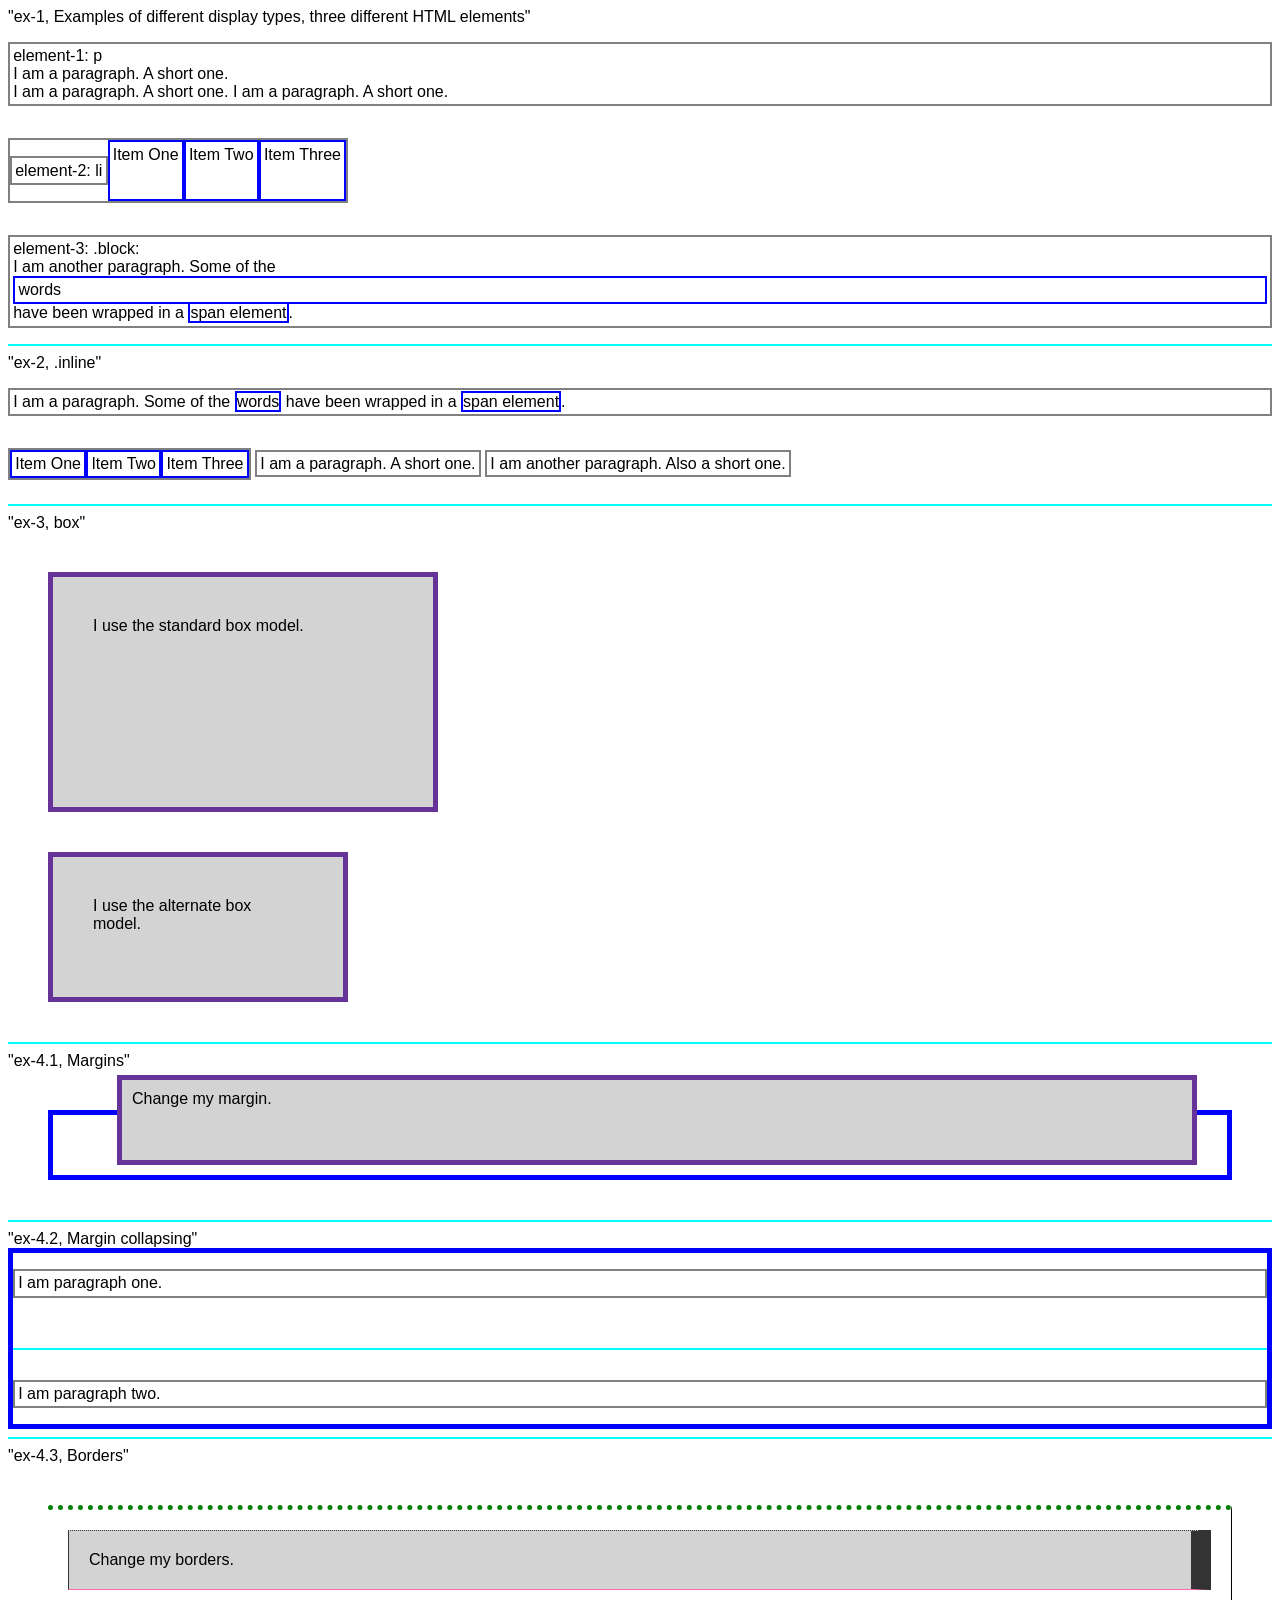
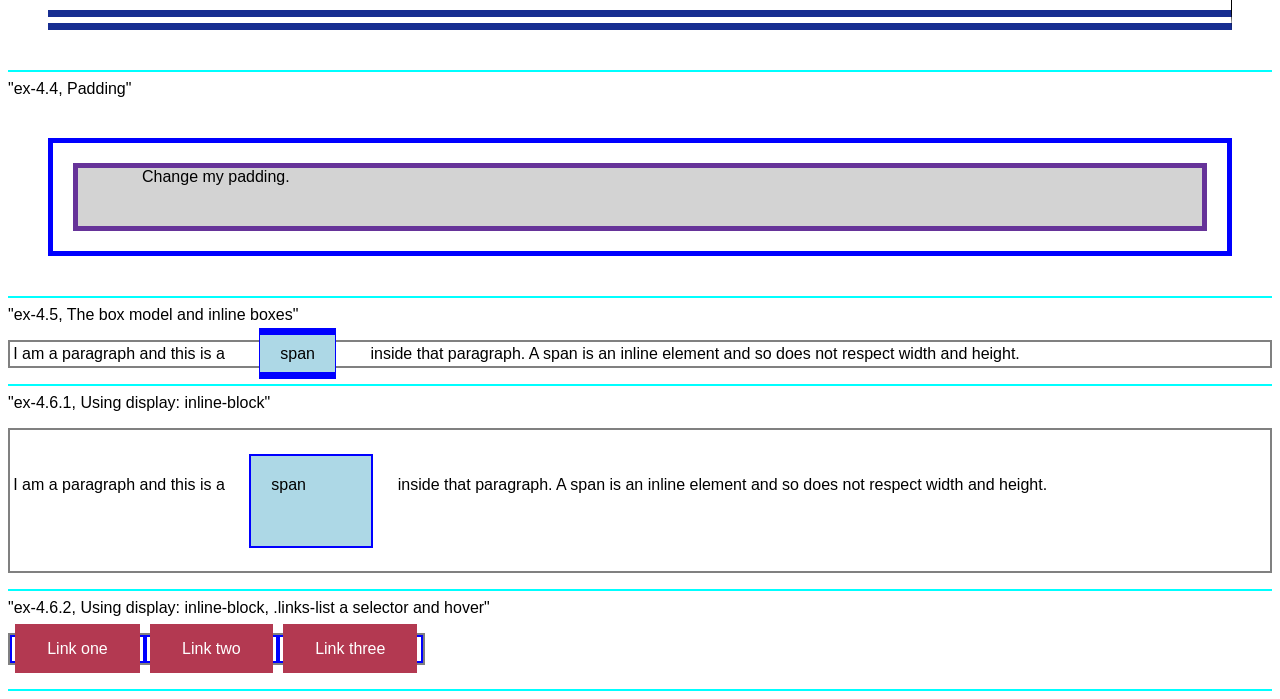
<file: core_3.10_The_box_model/index.html>
<!--C:\Users\rc2ju\OneDrive\Documents\core_3\
      core_3.10_The_box_model\index.html-->
<!---->

<!doctype html>
<html lang="en">
<head>
  <meta charset="utf-8" />
    <meta name="viewport" content="width=device-width" />
    <link rel="icon" href="favicon.ico" type="image/x-icon">
    <link href="https://fonts.googleapis.com/css?family=Open+Sans+Condensed:300|Sonsie+One" rel="stylesheet" />
    <title>The box model</title>
    <link rel="stylesheet" href="style.css">
</head>
    
<body>
  <!--The box model-->
  <!--ex-1, Examples of different display types-->
  <a>"ex-1, Examples of different display types, three different HTML elements"</a>
    <p>
      element-1: p<br>
      I am a paragraph. A short one.<br>
      I am a paragraph. A short one. I am a paragraph. A short one.
    </p>

    <ul>
      <p>element-2: li</p>
      <hr>
      <li>Item One</li>
      <li>Item Two</li>
      <li>Item Three</li>
    </ul>

    <p>
      element-3: .block:<br>
      I am another paragraph. Some of the <span class="block">words</span> have been
      wrapped in a <span>span element</span>.
    </p>
  <hr>

  <!--ex-2, .inline-->
  <a>"ex-2, .inline"</a>
    <p>
      I am a paragraph. Some of the
      <span>words</span> have been wrapped in a <span>span element</span>.
    </p>
    <ul>
      <li>Item One</li>
      <li>Item Two</li>
      <li>Item Three</li>
    </ul>
    <p class="inline">I am a paragraph. A short one.</p>
    <p class="inline">I am another paragraph. Also a short one.</p>
    <hr>

    <!--ex-3, box-->
    <a>"ex-3, box"</a>
      <div class="box">I use the standard box model.</div>
      <div class="box alternate">I use the alternate box model.</div>
    <hr>

    <!--ex-4, Margins, padding, and borders-->
    <a>"ex-4.1, Margins"</a>
      <div class="container">
        <div class="box1">Change my margin.</div>
      </div>
    <hr>

    <a>"ex-4.2, Margin collapsing"</a>
      <div class="container1">
        <p class="one1">I am paragraph one.</p>
        <hr>
        <p class="two1">I am paragraph two.</p>
      </div>
    <hr>

    <a>"ex-4.3, Borders"</a>
      <div class="container2">
        <div class="box2">Change my borders.</div>
      </div>
    <hr>  
      
    <a>"ex-4.4, Padding"</a>
      <div class="container3">
        <div class="box3">Change my padding.</div>
      </div>
    <hr>

    <a>"ex-4.5, The box model and inline boxes"</a>
      <p>
        I am a paragraph and this is a <span class="span1">span</span> inside that paragraph. A span
        is an inline element and so does not respect width and height.
      </p>
    <hr>

    <a>"ex-4.6.1, Using display: inline-block"</a>
      <p>
        I am a paragraph and this is a <span class="span2">span</span> inside that paragraph. A span
        is an inline element and so does not respect width and height.
      </p>
    <hr>  

    <a>"ex-4.6.2, Using display: inline-block, 
      .links-list a selector and hover"</a>
      <nav>
        <ul class="links-list">
          <li><a href="">Link one</a></li>
          <li><a href="">Link two</a></li>
          <li><a href="">Link three</a></li>
        </ul>
      </nav>
    <hr>

</body>
</html>
</file>
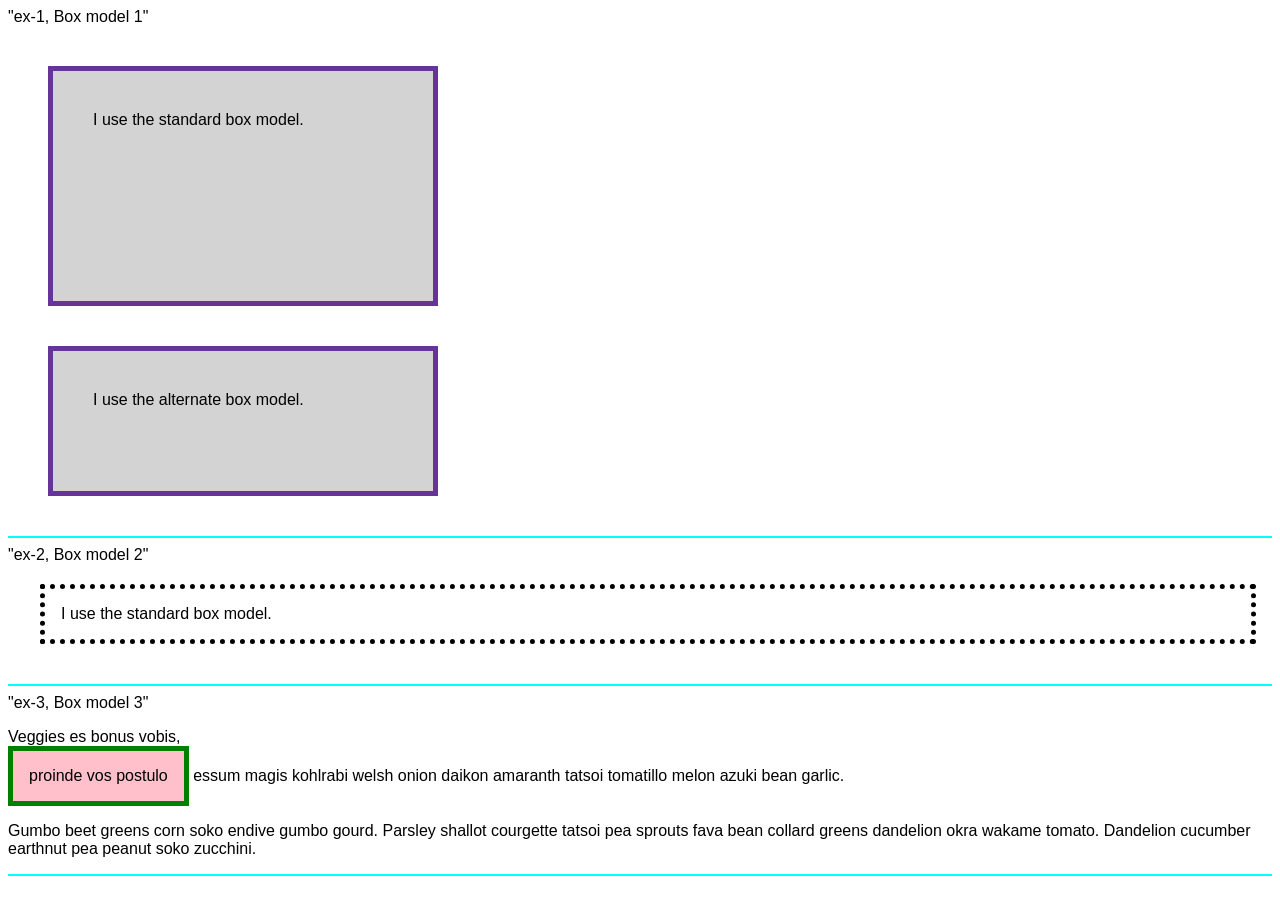
<file: core_3.11_Test_your_skills_The_box_model/index.html>
<!--C:\Users\rc2ju\OneDrive\Documents\core_3\
    core_3.11_Test_your_skills_The_box_model\index.html-->
<!---->

<!doctype html>
<html lang="en">
<head>
  <meta charset="utf-8" />
    <meta name="viewport" content="width=device-width" />
    <link rel="icon" href="favicon.ico" type="image/x-icon">
    <link href="https://fonts.googleapis.com/css?family=Open+Sans+Condensed:300|Sonsie+One" rel="stylesheet" />
    <title>Test your skills The box model</title>
    <link rel="stylesheet" href="style.css">
</head>
    
<body>
  <!--Test your skills The box model-->
  <!--ex-1, Box model 1-->
  <a>"ex-1, Box model 1"</a>
    <div class="box">I use the standard box model.</div>
    <div class="box alternate">I use the alternate box model.</div>
  <hr>

  <!--ex-2, Box model 2-->
  <a>"ex-2, Box model 2"</a>
  <div class="box1">I use the standard box model.</div>
  <hr>
  
  <!--ex-3, Box model 3-->
  <a>"ex-3, Box model 3"</a>
  <div class="box2">
    <p>
      Veggies es bonus vobis,<br> <span>proinde vos postulo</span> essum magis
      kohlrabi welsh onion daikon amaranth tatsoi tomatillo melon azuki bean
      garlic.
    </p>
  
    <p>
      Gumbo beet greens corn soko endive gumbo gourd. Parsley shallot courgette
      tatsoi pea sprouts fava bean collard greens dandelion okra wakame tomato.
      Dandelion cucumber earthnut pea peanut soko zucchini.
    </p>
  </div>
  <hr>

</body>
</html>
</file>
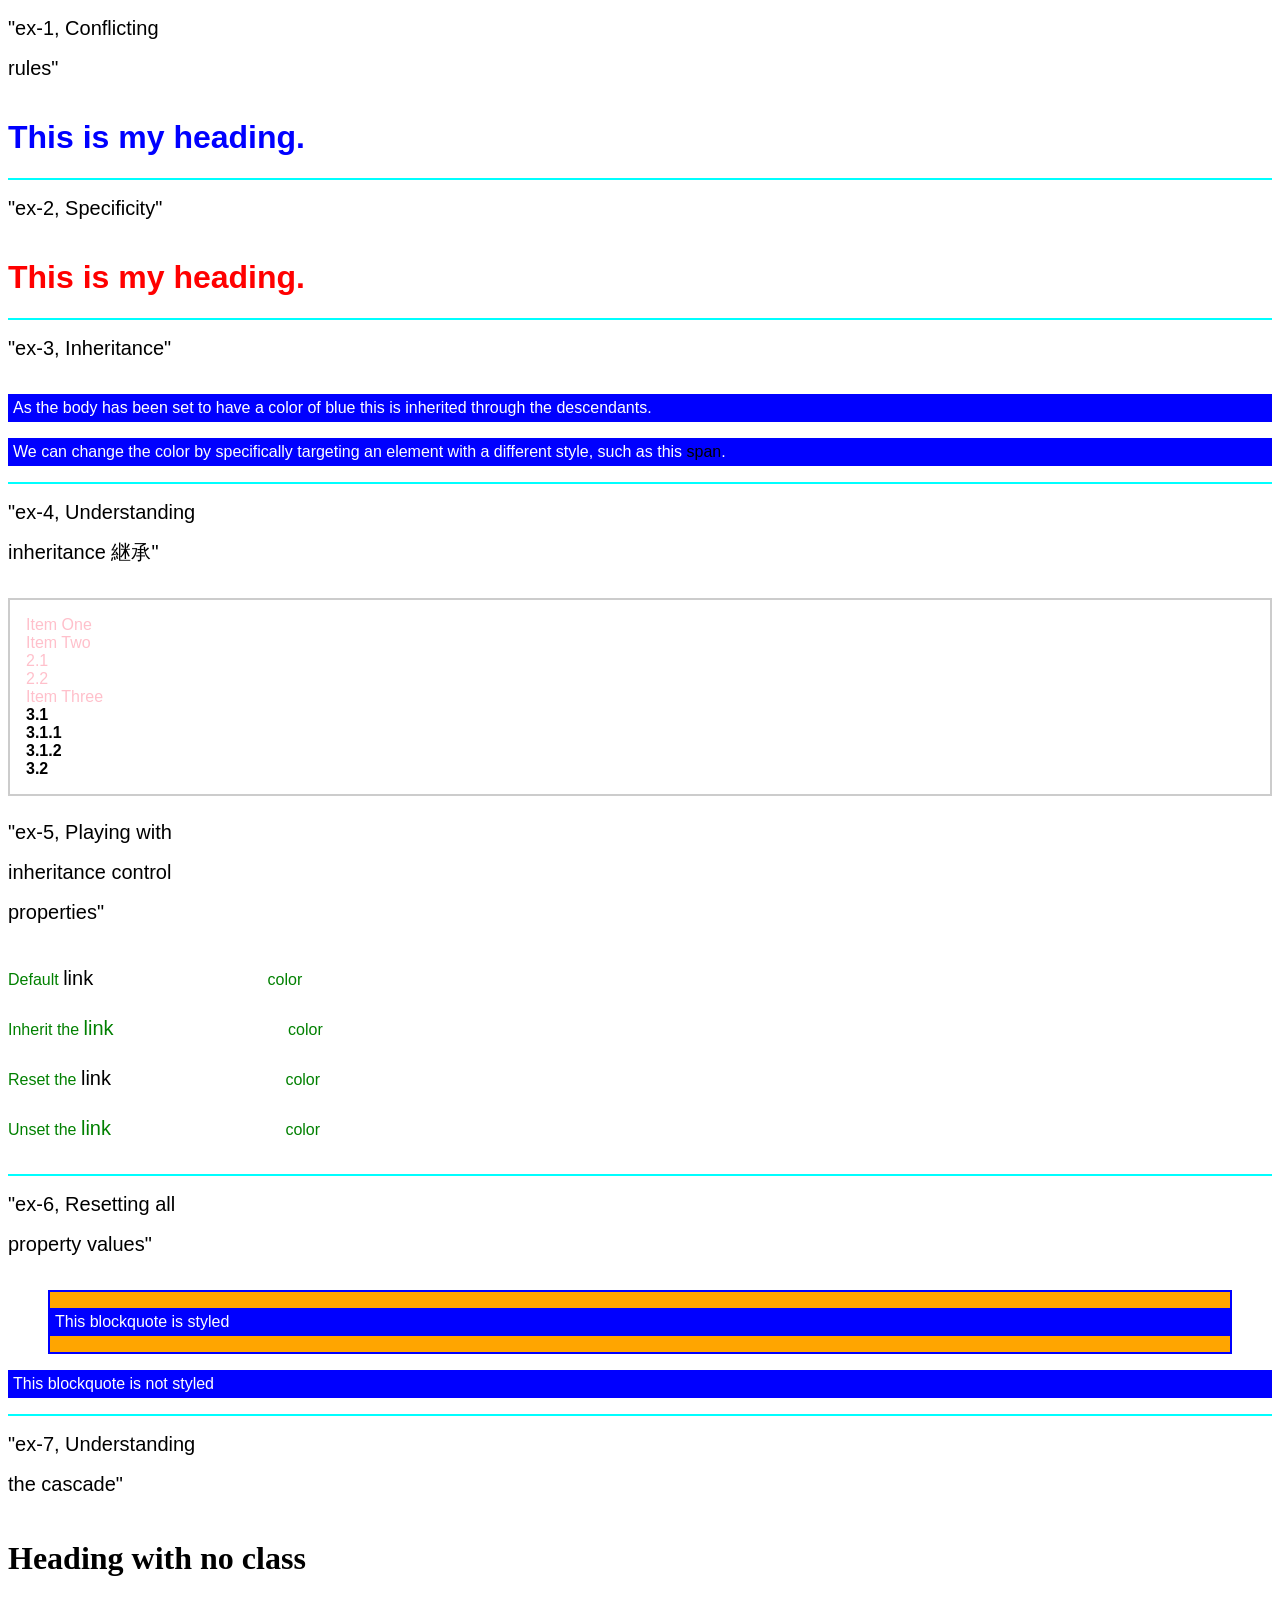
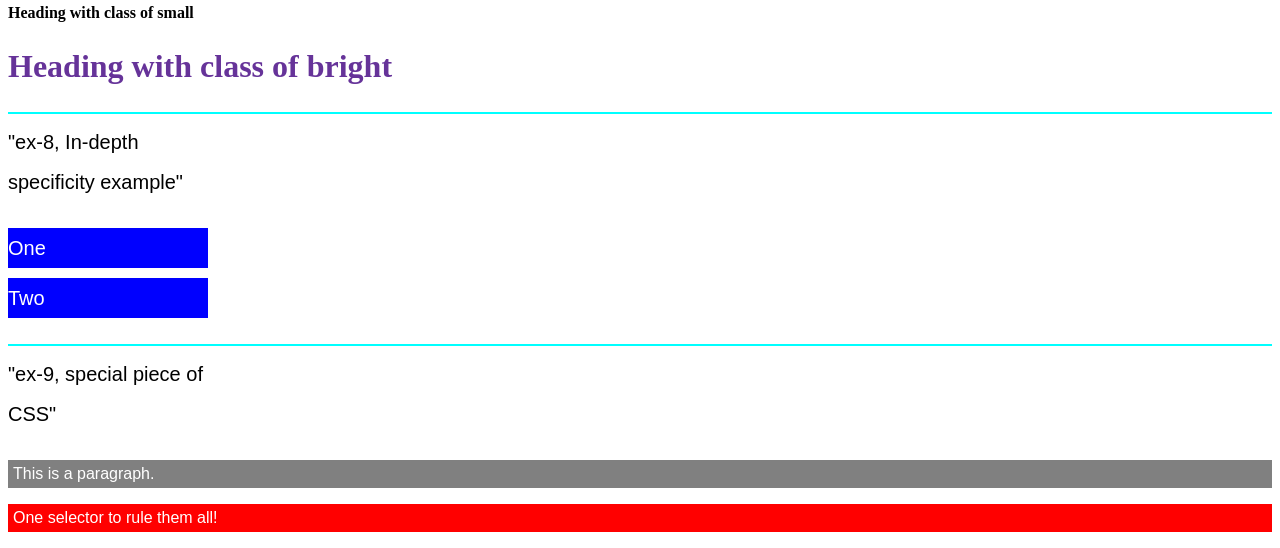
<file: core_3.12_Handling_conflict/index.html>
<!--C:\Users\rc2ju\OneDrive\Documents\core_3\
      core_3.12_Handling_conflict\index.html-->
<!---->

<!doctype html>
<html lang="en">
<head>
  <meta charset="utf-8" />
    <meta name="viewport" content="width=device-width" />
    <link rel="icon" href="favicon.ico" type="image/x-icon">
    <link href="https://fonts.googleapis.com/css?family=Open+Sans+Condensed:300|Sonsie+One" rel="stylesheet" />
    <title>Handling conflict</title>
    <link rel="stylesheet" href="style.css">
</head>
    
<body>
  <!--Handling conflict-->
  <!--ex-1, Conflicting rules-->
  <a>"ex-1, Conflicting rules"</a>
    <h1>This is my heading.</h1>
  <hr>

  <!--ex-2, Specificity-->
  <a>"ex-2, Specificity"</a>
    <h1 class="main-heading">This is my heading.</h1>
  <hr>

  <!--ex-3, Inheritance-->
  <a>"ex-3, Inheritance"</a>
    <p>
      As the body has been set to have a color of blue this is inherited through the
      descendants.
    </p>
    <p>
      We can change the color by specifically targeting an element with a different
      style, such as this
      <span>span</span>.
    </p>
  <hr>

    <!--ex-4, Understanding inheritance-->
    <a>"ex-4, Understanding inheritance 継承"</a>
      <ul class="main">
        <li>Item One</li>
        <li>
          Item Two
          <ul>
            <li>2.1</li>
            <li>2.2</li>
          </ul>
        </li>
        <li>
          Item Three
          <ul class="special">
            <li>
              3.1
              <ul>
                <li>3.1.1</li>
                <li>3.1.2</li>
              </ul>
            </li>
            <li>3.2</li>
          </ul>
        </li>
      </ul>

    <!--ex-5, Playing with inheritance control properties-->
    <a>"ex-5, Playing with inheritance control properties"</a>
      <ul>
        <li>Default <a href="#">link</a> color</li>
        <li class="my-class-1">Inherit the <a href="#">link</a> color</li>
        <li class="my-class-2">Reset the <a href="#">link</a> color</li>
        <li class="my-class-3">Unset the <a href="#">link</a> color</li>
      </ul>
    <hr>

    <!--ex-6, Resetting all property values-->
    <a>"ex-6, Resetting all property values"</a>
      <blockquote>
        <p>This blockquote is styled</p>
      </blockquote>
      
      <blockquote class="fix-this">
        <p>This blockquote is not styled</p>
      </blockquote>
    <hr>

    <!--ex-7, Understanding the cascade-->
    <a>"ex-7, Understanding the cascade"</a>
      <h2>Heading with no class</h2>
      <h2 class="small">Heading with class of small</h2>
      <h2 class="bright">Heading with class of bright</h2>
    <hr>

    <!--ex-8, In-depth specificity example-->
    <a>"ex-8, In-depth specificity example"</a>
      <div class="container" id="outer">
        <div class="container" id="inner">
          <ul>
            <li class="nav"><a href="#">One</a></li>
            <li class="nav"><a href="#">Two</a></li>
          </ul>
        </div>
      </div>
    <hr>

    <!--ex-9, special piece of CSS-->
    <a>"ex-9, special piece of CSS"</a>
      <p class="better">This is a paragraph.</p>
      <p class="better" id="winning">One selector to rule them all!</p>
</body>
</html>
</file>
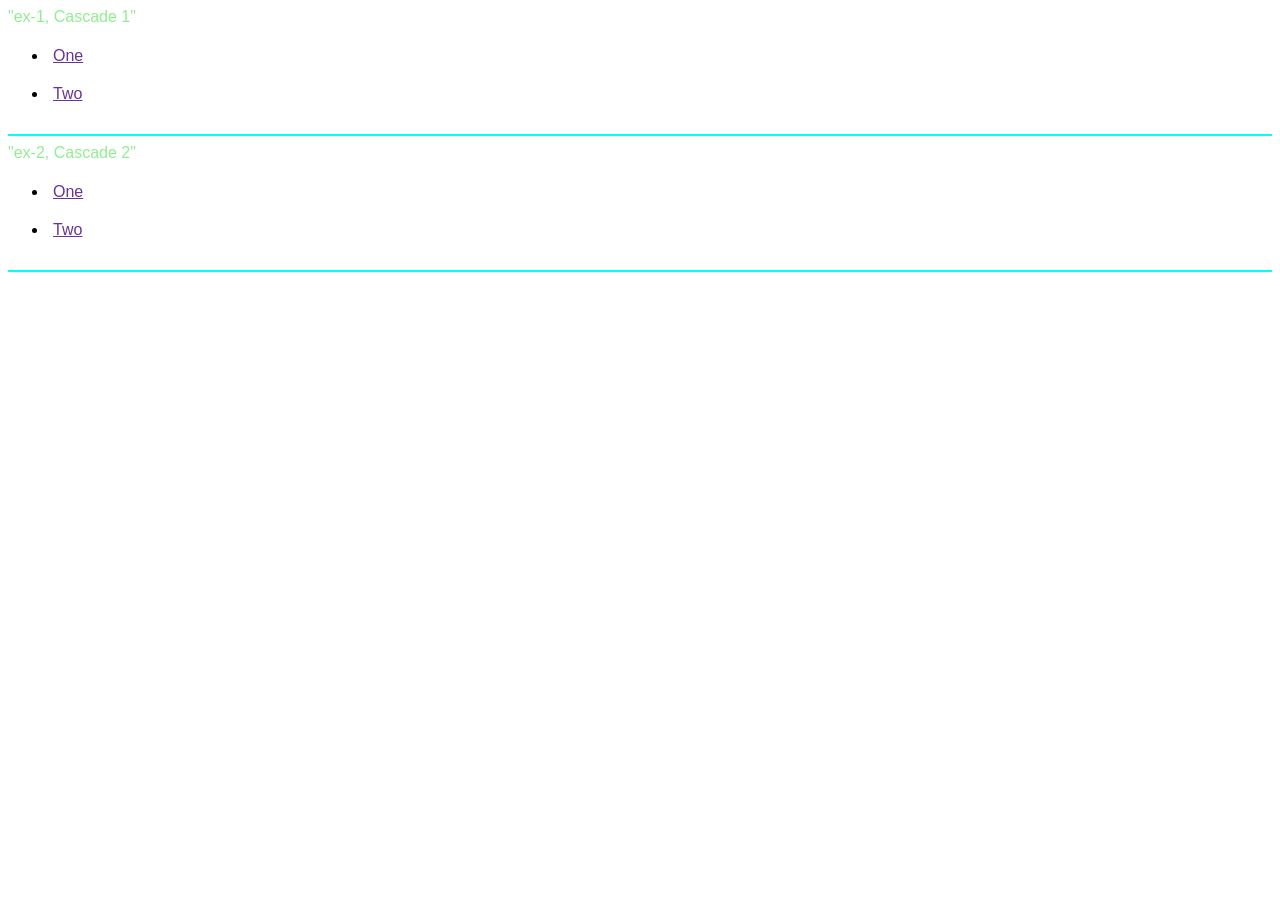
<file: core_3.13_Test_your_skills_The_Cascade/index.html>
<!--C:\Users\rc2ju\OneDrive\Documents\core_3\
　　　　core_3.13_Test_your_skills_The_Cascade\index.html-->
<!---->

<!doctype html>
<html lang="en">
<head>
  <meta charset="utf-8" />
    <meta name="viewport" content="width=device-width" />
    <link rel="icon" href="favicon.ico" type="image/x-icon">
    <link href="https://fonts.googleapis.com/css?family=Open+Sans+Condensed:300|Sonsie+One" rel="stylesheet" />
    <title>Test your skills: The Cascade</title>
    <link rel="stylesheet" href="style.css">
</head>
    
<body>
  <!--Test your skills: The Cascade-->
  <!--ex-1, Cascade 1-->
  <a>"ex-1, Cascade 1"</a>
    <div class="container" id="outer">
      <div class="container" id="inner">
        <ul>
          <li class="nav"><a href="#">One</a></li>
          <li class="nav"><a href="#">Two</a></li>
        </ul>
      </div>
    </div>
  <hr>

  <!--ex-2, Cascade 2-->
  <a>"ex-2, Cascade 2"</a>
    <div class="container" id="outer">
      <div class="container" id="inner">
        <ul>
          <li class="nav"><a href="#">One</a></li>
          <li class="nav"><a href="#">Two</a></li>
        </ul>
      </div>
    </div>
  <hr>
  
</body>
</html>
</file>
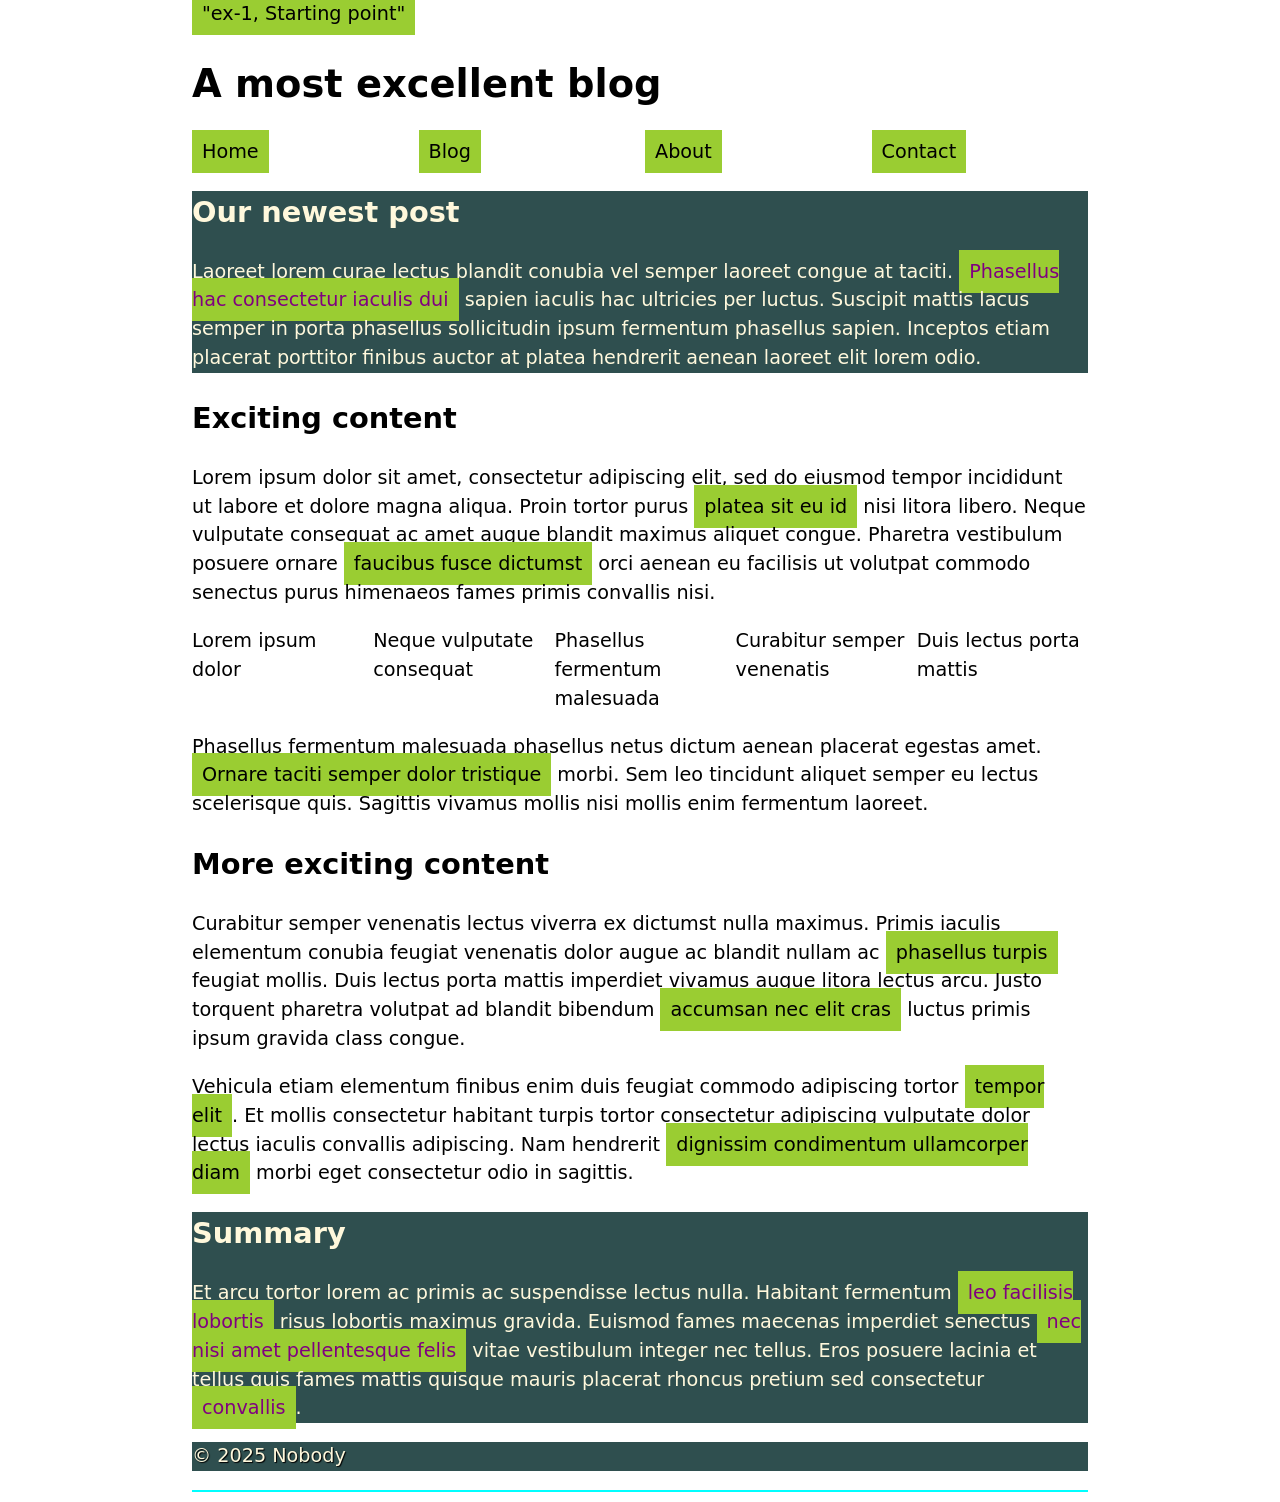
<file: core_3.14_Challenge_Fixing_blog_page_styles/index.html>
<!--C:\Users\rc2ju\OneDrive\Documents\core_3\
      core_3.14_Challenge_Fixing_blog_page_styles\index.html-->
<!---->

<!doctype html>
<html lang="en">
<head>
  <meta charset="utf-8" />
    <meta name="viewport" content="width=device-width" />
    <link rel="icon" href="favicon.ico" type="image/x-icon">
    <link href="https://fonts.googleapis.com/css?family=Open+Sans+Condensed:300|Sonsie+One" rel="stylesheet" />
    <title>Challenge: Fixing blog page styles</title>
    <link rel="stylesheet" href="style.css">
</head>
    
<body>
  <!--Challenge: Fixing blog page styles-->
  <!--ex-1, Starting point-->
  <a>"ex-1, Starting point"</a>
    <!doctype html>
    <html lang="en">
    
    <head>
      <meta charset="utf-8" />
      <title>Sizing a blog page challenge</title>
      <link href="style.css" rel="stylesheet" />
    </head>
    
    <body>
      <header>
        <h1>A most excellent blog</h1>
        <nav>
          <ul>
            <li><a href="#">Home</a></li>
            <li><a href="#">Blog</a></li>
            <li><a href="#">About</a></li>
            <li><a href="#">Contact</a></li>
          </ul>
        </nav>
      </header>
      <main>
        <section id="introduction" class="highlight">
          <h2>Our newest post</h2>
          <p>
            Laoreet lorem curae lectus blandit conubia vel semper laoreet congue
            at taciti.
            <a href="#">Phasellus hac consectetur iaculis dui</a> sapien iaculis
            hac ultricies per luctus. Suscipit mattis lacus semper in porta
            phasellus sollicitudin ipsum fermentum phasellus sapien. Inceptos
            etiam placerat porttitor finibus auctor at platea hendrerit aenean
            laoreet elit lorem odio.
          </p>
        </section>
        <section>
          <h2>Exciting content</h2>
          <p>
            Lorem ipsum dolor sit amet, consectetur adipiscing elit, sed do
            eiusmod tempor incididunt ut labore et dolore magna aliqua. Proin
            tortor purus <a href="#">platea sit eu id</a> nisi litora libero.
            Neque vulputate consequat ac amet augue blandit maximus aliquet
            congue. Pharetra vestibulum posuere ornare
            <a href="#">faucibus fusce dictumst</a> orci aenean eu facilisis ut
            volutpat commodo senectus purus himenaeos fames primis convallis nisi.
          </p>
          <ul>
            <li>Lorem ipsum dolor</li>
            <li>Neque vulputate consequat</li>
            <li>Phasellus fermentum malesuada</li>
            <li>Curabitur semper venenatis</li>
            <li>Duis lectus porta mattis</li>
          </ul>
          <p>
            Phasellus fermentum malesuada phasellus netus dictum aenean placerat
            egestas amet.
            <a href="#">Ornare taciti semper dolor tristique</a> morbi. Sem leo
            tincidunt aliquet semper eu lectus scelerisque quis. Sagittis vivamus
            mollis nisi mollis enim fermentum laoreet.
          </p>
          <h2>More exciting content</h2>
          <p>
            Curabitur semper venenatis lectus viverra ex dictumst nulla maximus.
            Primis iaculis elementum conubia feugiat venenatis dolor augue ac
            blandit nullam ac <a href="#">phasellus turpis</a> feugiat mollis.
            Duis lectus porta mattis imperdiet vivamus augue litora lectus arcu.
            Justo torquent pharetra volutpat ad blandit bibendum
            <a href="#">accumsan nec elit cras</a> luctus primis ipsum gravida
            class congue.
          </p>
          <p>
            Vehicula etiam elementum finibus enim duis feugiat commodo adipiscing
            tortor <a href="#">tempor elit</a>. Et mollis consectetur habitant
            turpis tortor consectetur adipiscing vulputate dolor lectus iaculis
            convallis adipiscing. Nam hendrerit
            <a href="#">dignissim condimentum ullamcorper diam</a> morbi eget
            consectetur odio in sagittis.
          </p>
        </section>
        <section id="summary" class="highlight">
          <h2>Summary</h2>
          <p>
            Et arcu tortor lorem ac primis ac suspendisse lectus nulla. Habitant
            fermentum <a href="#">leo facilisis lobortis</a> risus lobortis
            maximus gravida. Euismod fames maecenas imperdiet senectus
            <a href="#">nec nisi amet pellentesque felis</a> vitae vestibulum
            integer nec tellus. Eros posuere lacinia et tellus quis fames mattis
            quisque mauris placerat rhoncus pretium sed consectetur
            <a href="#">convallis</a>.
          </p>
        </section>
      </main>
      <footer class="highlight">
        <p>©️ 2025 Nobody</p>
      </footer>
    </body>
    
    </html>
  <hr>
  
</body>
</html>
</file>
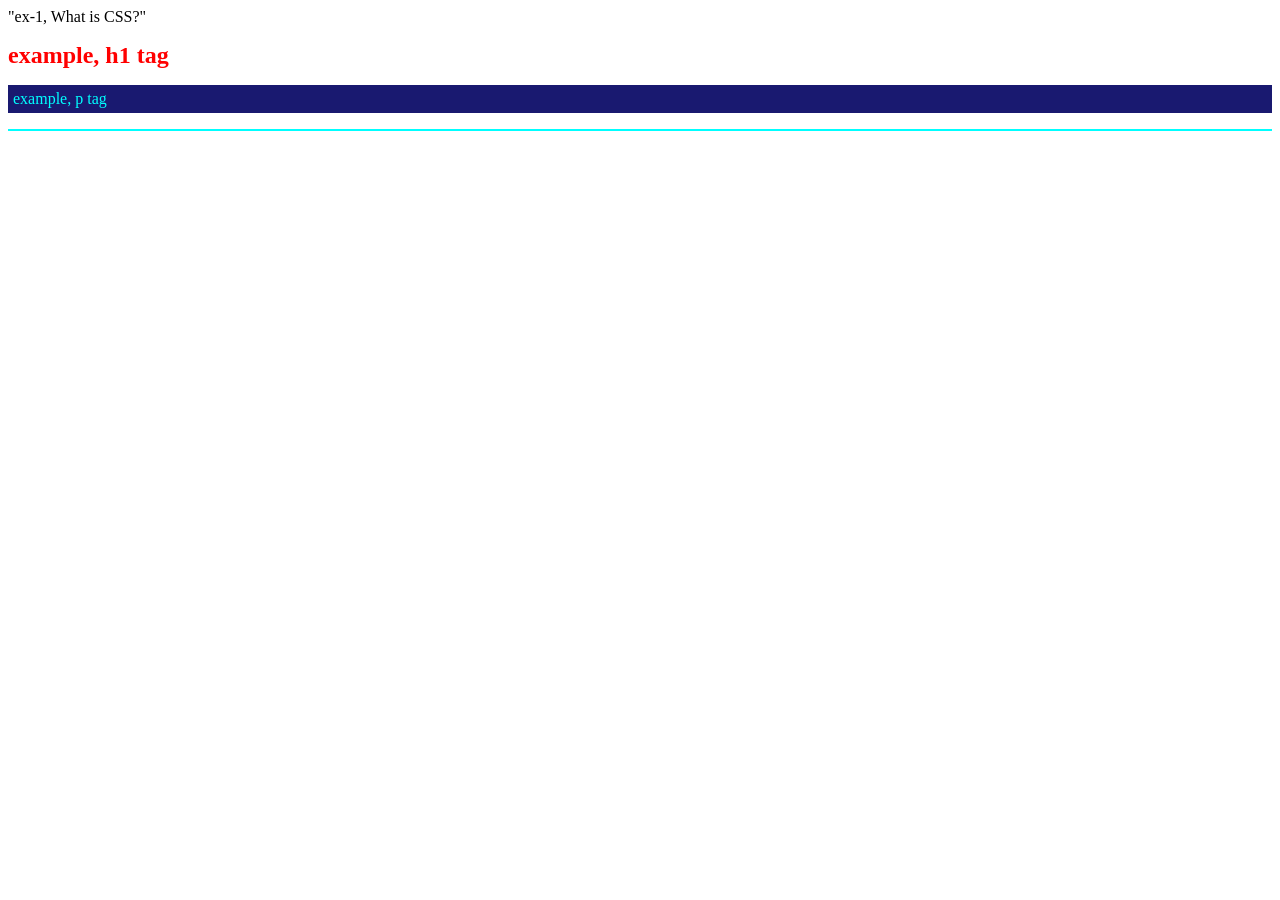
<file: core_3.2_What_is_CSS/index.html>
<!--C:\Users\rc2ju\Documents\MDN\3.Learn\core_3\core_3.1_CSS_styling_basics\index.html-->
<!--CSS styling basics-->

<!doctype html>
<html lang="en">

<head>
  <meta charset="utf-8" />
    <meta name="viewport" content="width=device-width" />
    <link rel="icon" href="favicon.ico" type="image/x-icon">
    <link rel="stylesheet" href="style.css">
    <link href="https://fonts.googleapis.com/css?family=Open+Sans+Condensed:300|Sonsie+One" rel="stylesheet" />
  <title>CSS styling basics</title>
</head>

<body>
<!--CSS syntax basics-->  
<!--ex-1, What is CSS?-->
<a>"ex-1, What is CSS?"</a><br>
  <h1>example, h1 tag</h1>
  <p>example, p tag</p>
<hr>


</body>
</html>
</file>
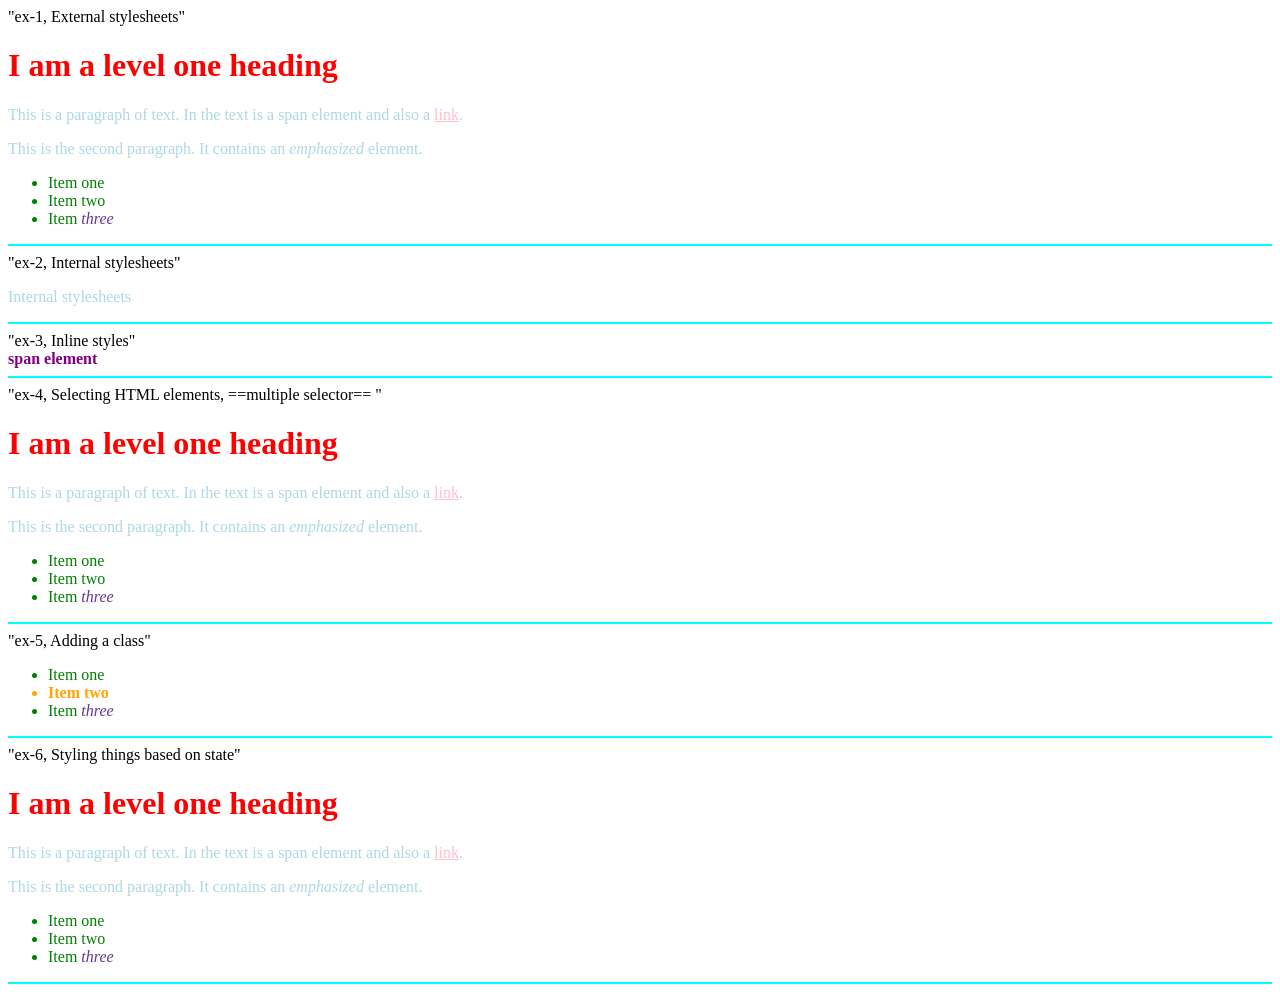
<file: core_3.3_Getting_started_with_CSS/index.html>
<!--C:\Users\rc2ju\Documents\MDN\3.Learn\core_3\core_3.3_Getting_started_with_CSS\index.html-->
<!--Getting started with CSS-->

<!doctype html>
<html lang="en">
<head>
  <meta charset="utf-8" />
    <meta name="viewport" content="width=device-width" />
    <link rel="icon" href="favicon.ico" type="image/x-icon">
    <link href="https://fonts.googleapis.com/css?family=Open+Sans+Condensed:300|Sonsie+One" rel="stylesheet" />
    <title>Getting started with CSS</title>
    <link rel="stylesheet" href="style.css">
    <!-- <link rel="stylesheet" href="styles/style.css"> -->
    <!-- <link rel="stylesheet" href="styles/general/style.css"> -->

</head>
    
  <body>
    <!--ex-1, External stylesheets-->
    <a>"ex-1, External stylesheets"</a>
    <h1>I am a level one heading</h1>
    <p>
      This is a paragraph of text. In the text is a
      <span>span element</span> and also a
      <a href="https://example.com">link</a>.
    </p>
    <p>
        This is the second paragraph. It contains an <em>emphasized</em> element.
    </p>
    <ul>
      <li>Item <span>one</span></li>
      <li>Item two</li>
      <li>Item <em>three</em></li>
    </ul>
    <hr>

    <!--ex-2, Internal stylesheets-->
    <a>"ex-2, Internal stylesheets"</a>
    <p>Internal stylesheets</p>
      <!-- line-22, -27 and -39に　cssが有効にするには
     　　   個別に有効にするには　idを使うか？ -->
      <!-- inline cssを競合した場合、直下の<style>p {color: lightblue;}</style>
       　　優先してrendering される-->
    <style> 
      p {
        color: lightblue;
      }
  </style>
  <hr>   

    <!--ex-3, Inline styles-->
    <a>"ex-3, Inline styles"</a><br>
      <span style="color: purple; font-weight: bold">span element</span>
    <hr>

    <!--ex-4, Selecting HTML elements, ==multiple selector==-->
    <a>"ex-4, Selecting HTML elements, ==multiple selector== "</a>
    <h1>I am a level one heading</h1>
    <p>
      This is a paragraph of text. In the text is a <span>span element</span> and
      also a <a href="http://example.com">link</a>.
    </p>
    <p>This is the second paragraph. It contains an <em>emphasized</em> element.</p>
    <ul>
      <li>Item one</li>
      <li>Item two</li>
      <li>Item <em>three</em></li>
    </ul>
    <hr>

    <!--ex-5, Adding a class-->
    <a>"ex-5, Adding a class"</a>
    <ul>
      <li>Item one</li>
      <li class="special">Item two</li>
      <li>Item <em>three</em></li>
    </ul>
    <hr>

    <!--ex-6, Styling things based on state -->
    <a>"ex-6, Styling things based on state"</a>
<h1>I am a level one heading</h1>

<p>
  This is a paragraph of text. In the text is a <span>span element</span> and
  also a <a href="http://example.com">link</a>.
</p>

<p>This is the second paragraph. It contains an <em>emphasized</em> element.</p>

<ul>
  <li>Item <span>one</span></li>
  <li>Item two</li>
  <li>Item <em>three</em></li>
</ul>

    <hr>
    </body>
    </html>
</file>
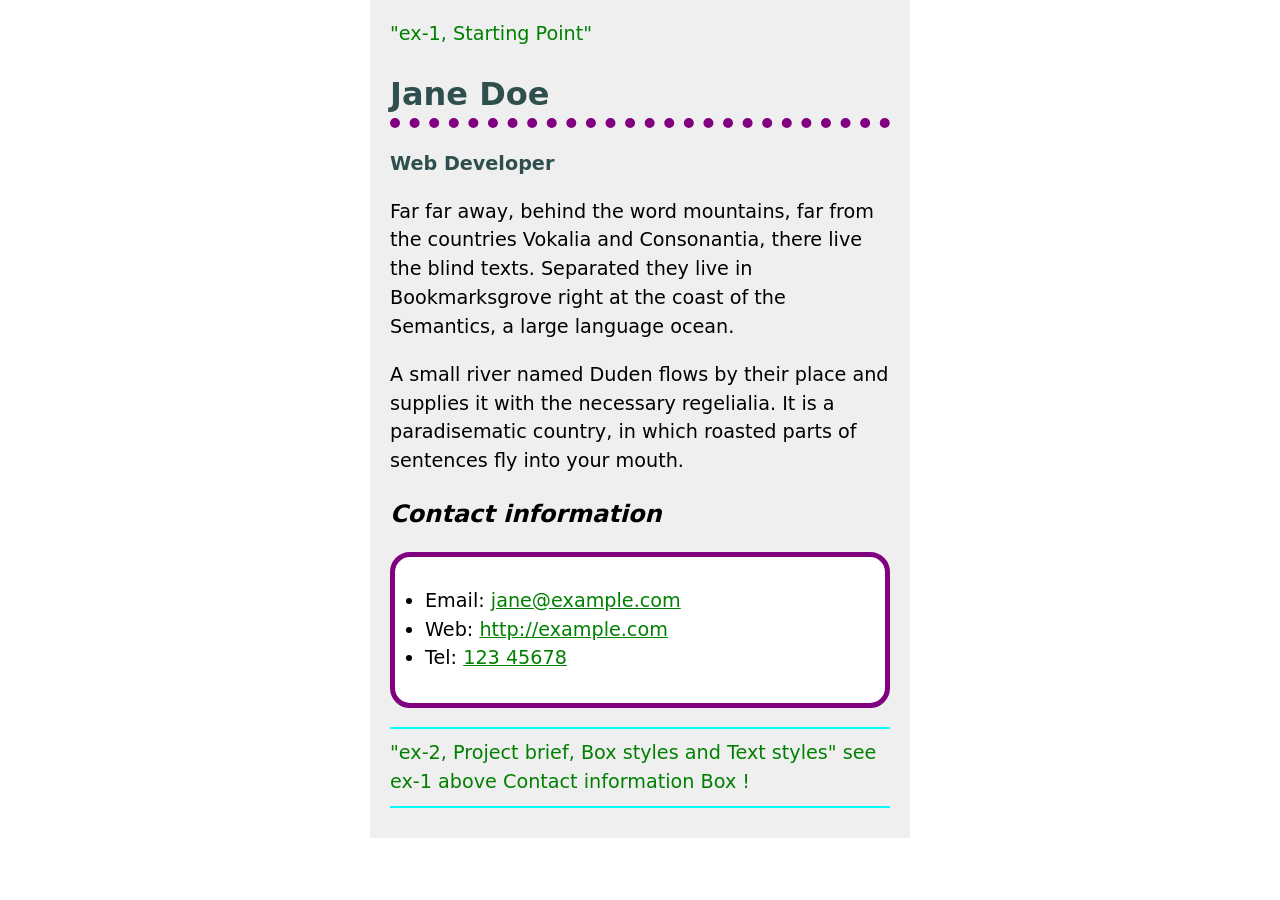
<file: core_3.4_Challenge_Styling_a_biography_page/index.html>
<!--C:\Users\rc2ju\Documents\MDN\3.Learn\core_3\
    core_3.4_Challenge_Styling_a_biography_page\index.html-->
<!--Challenge: Styling a biography page-->

<!doctype html>
<html lang="en">
<head>
  <meta charset="utf-8" />
    <meta name="viewport" content="width=device-width" />
    <link rel="icon" href="favicon.ico" type="image/x-icon">
    <link href="https://fonts.googleapis.com/css?family=Open+Sans+Condensed:300|Sonsie+One" rel="stylesheet" />
    <title>CSS styling basics</title>
    <link rel="stylesheet" href="style.css">
</head>
    
<body>
  <!--Challenge: Styling a biography page-->
  <!--ex-1, Starting Point-->
  <a>"ex-1, Starting Point"</a>
  <h1>Jane Doe</h1>
  <div class="job-title">Web Developer</div>
  <p>
    Far far away, behind the word mountains, far from the countries Vokalia and
    Consonantia, there live the blind texts. Separated they live in Bookmarksgrove
    right at the coast of the Semantics, a large language ocean.
  </p>
  
  <p>
    A small river named Duden flows by their place and supplies it with the
    necessary regelialia. It is a paradisematic country, in which roasted parts of
    sentences fly into your mouth.
  </p>
  
  <h2>Contact information</h2>
  <ul>
    <li>Email: <a href="mailto:jane@example.com">jane@example.com</a></li>
    <li>Web: <a href="http://example.com">http://example.com</a></li>
    <li>Tel: <a href="tel:12345678">123 45678</a></li>
  </ul>
  <hr>

  <!--ex-2, Project brief-->
  <!--Box styles-->
  <!--Text styles-->
  <a>"ex-2, Project brief, Box styles and Text styles"
    see ex-1 above Contact information Box !
  </a>
  <hr>



</body>
</html>
</file>
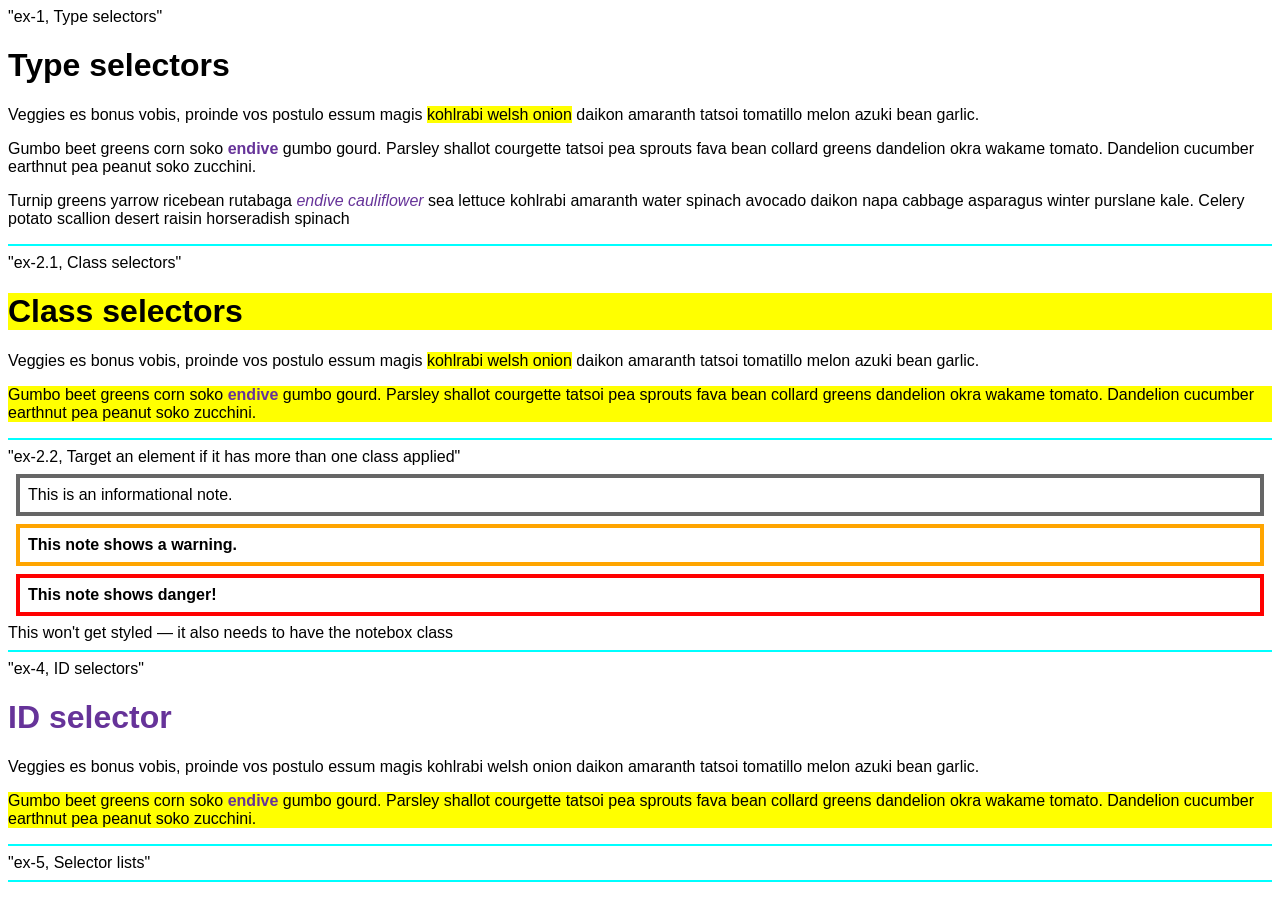
<file: core_3.5_Basic_CSS_selectors/index.html>
<!--C:\Users\rc2ju\Documents\MDN\3.Learn\core_3\
    core_3.4_Challenge_Styling_a_biography_page\index.html-->
<!--Challenge: Styling a biography page-->

<!doctype html>
<html lang="en">
<head>
  <meta charset="utf-8" />
    <meta name="viewport" content="width=device-width" />
    <link rel="icon" href="favicon.ico" type="image/x-icon">
    <link href="https://fonts.googleapis.com/css?family=Open+Sans+Condensed:300|Sonsie+One" rel="stylesheet" />
    <title>CSS selectors</title>
    <link rel="stylesheet" href="style.css">
</head>
    
<body>
  <!--Basic CSS selectors-->
  <!--ex-1, Type selectors-->
  <a>"ex-1, Type selectors"</a>
  <h1>Type selectors</h1>
  <p>
    Veggies es bonus vobis, proinde vos postulo essum magis
    <span>kohlrabi welsh onion</span> daikon amaranth tatsoi tomatillo melon azuki
    bean garlic.
  </p>
  
  <p>
    Gumbo beet greens corn soko <strong>endive</strong> gumbo gourd. Parsley
    shallot courgette tatsoi pea sprouts fava bean collard greens dandelion okra
    wakame tomato. Dandelion cucumber earthnut pea peanut soko zucchini.
  </p>
  
  <p>
    Turnip greens yarrow ricebean rutabaga <em>endive cauliflower</em> sea lettuce
    kohlrabi amaranth water spinach avocado daikon napa cabbage asparagus winter
    purslane kale. Celery potato scallion desert raisin horseradish spinach
  </p>
  <hr>

  <!--ex-2.1, Class selectors-->
  <a>"ex-2.1, Class selectors"</a>
  <h1 class="highlight">Class selectors</h1>
  <p>
    Veggies es bonus vobis, proinde vos postulo essum magis
    <span class="highlight">kohlrabi welsh onion</span> daikon amaranth tatsoi
    tomatillo melon azuki bean garlic.
  </p>
  
  <p class="highlight">
    Gumbo beet greens corn soko <strong>endive</strong> gumbo gourd. Parsley
    shallot courgette tatsoi pea sprouts fava bean collard greens dandelion okra
    wakame tomato. Dandelion cucumber earthnut pea peanut soko zucchini.
  </p>
  <hr>

  <!--ex-2.2, Target an element if it has more than one class applied-->
  <a>"ex-2.2, Target an element if it has more than one class applied"</a>
    <div class="notebox">This is an informational note.</div>
    <div class="notebox warning">This note shows a warning.</div>
    <div class="notebox danger">This note shows danger!</div>
    <div class="danger">This won't get styled — it also needs to have the notebox class </div>
  <hr>

  <!--ex-4, ID selectors-->
  <a>"ex-4, ID selectors"</a>
    <h1 id="heading">ID selector</h1>
    <p>
      Veggies es bonus vobis, proinde vos postulo essum magis kohlrabi welsh onion
      daikon amaranth tatsoi tomatillo melon azuki bean garlic.
    </p>
    
    <p id="one">
      Gumbo beet greens corn soko <strong>endive</strong> gumbo gourd. Parsley
      shallot courgette tatsoi pea sprouts fava bean collard greens dandelion okra
      wakame tomato. Dandelion cucumber earthnut pea peanut soko zucchini.
    </p>
  <hr>

  <!--ex-5, Selector lists-->
  <a>"ex-5, Selector lists"</a>
    
  
  <hr>

</body>
</html>
</file>
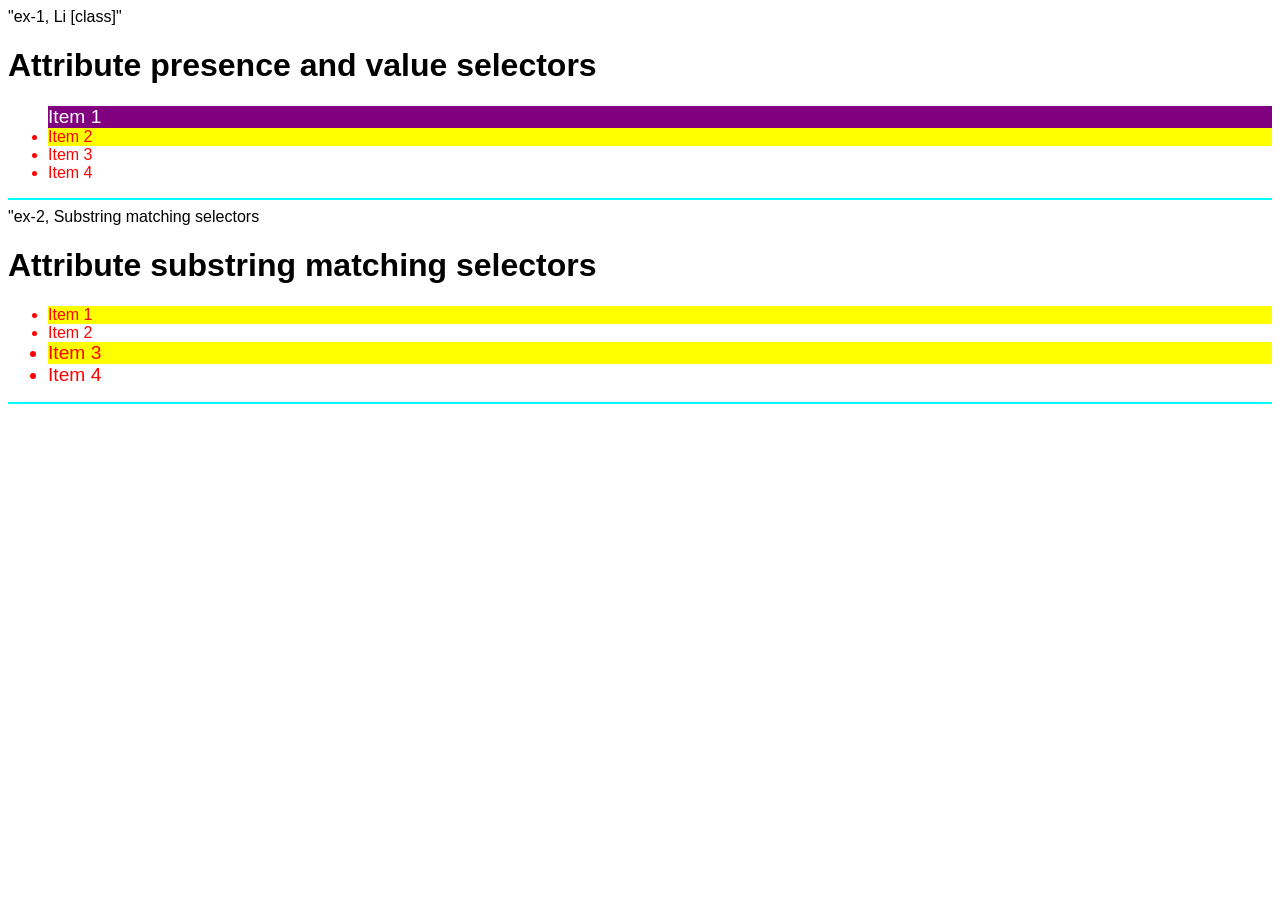
<file: core_3.6_Attribute_selectors/index.html>
<!--C:\Users\rc2ju\Documents\MDN\3.Learn\
      core_3.5_Basic_CSS_selectors\core_3\core_3.6_Attribute_selectors\index.html-->
<!--Attribute selectors-->

<!doctype html>
<html lang="en">
<head>
  <meta charset="utf-8" />
    <meta name="viewport" content="width=device-width" />
    <link rel="icon" href="favicon.ico" type="image/x-icon">
    <link href="https://fonts.googleapis.com/css?family=Open+Sans+Condensed:300|Sonsie+One" rel="stylesheet" />
    <title>Attribute selectors</title>
    <link rel="stylesheet" href="style.css">
</head>
    
<body>
  <!--Attribute selectors-->
  <!--ex-1, Li [class]-->
  <a>"ex-1, Li [class]"</a>
  <h1>Attribute presence and value selectors</h1>
  <ul>
    <li class="n">Item 1</li>
    <li class="a">Item 2</li>
    <li class="a b">Item 3</li>
    <li class="ab">Item 4</li>
  </ul>
  <hr>

  <!--ex-2, Substring matching selectors-->
  <!--[attr^=value]	ex: li[class^="box-"]-->
  <!--[attr$=value]	ex: li[class$="-box"]-->
  <!--[attr*=value]	ex: li[class*="box"]-->
  <a>"ex-2, Substring matching selectors</a>
  <h1>Attribute substring matching selectors</h1>
  <ul>
    <li class="a">Item 1</li>
    <li class="ab">Item 2</li>
    <li class="bca">Item 3</li>
    <li class="bcabc">Item 4</li>
  </ul>
  <hr>

</body>
</html>
</file>
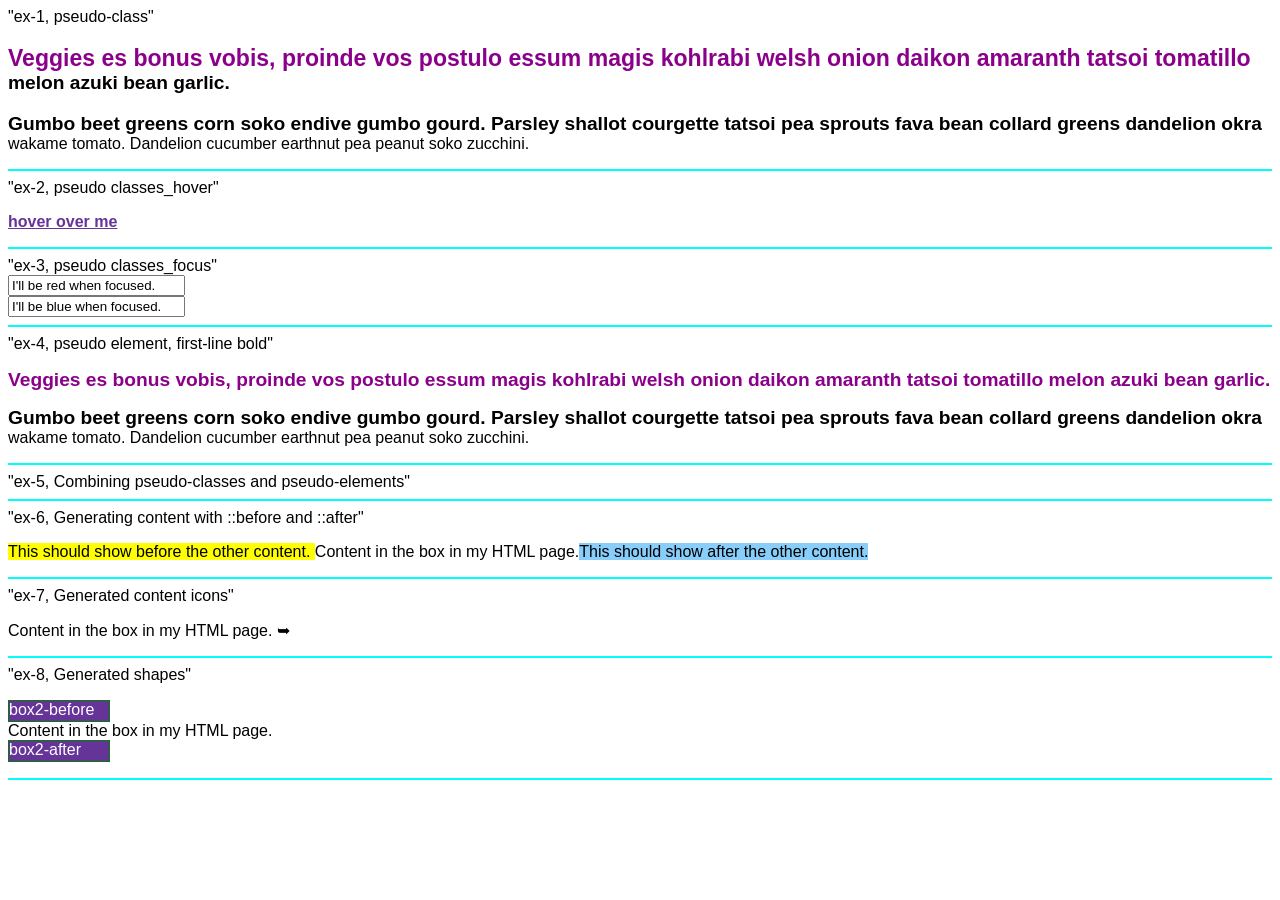
<file: core_3.7_Pseudo-classes_and_pseudo-elements/index.html>
<!--C:\Users\rc2ju\Documents\MDN\3.Learn\core_3.5_Basic_CSS_selectors\core_3\
    core_3.7_Pseudo-classes_and_pseudo-elements\index.html-->
<!--Pseudo-classes and pseudo-elements-->

<!doctype html>
<html lang="en">
<head>
  <meta charset="utf-8" />
    <meta name="viewport" content="width=device-width" />
    <link rel="icon" href="favicon.ico" type="image/x-icon">
    <link href="https://fonts.googleapis.com/css?family=Open+Sans+Condensed:300|Sonsie+One" rel="stylesheet" />
    <title>Pseudo-classes and pseudo-elements</title>
    <link rel="stylesheet" href="style.css">
</head>
    
<body>
  <!--pseudo-class?-->
  <!--ex-1, Basic pseudo-class example-->
  <a>"ex-1, pseudo-class"</a>
  <article>
    <p class="first">
      Veggies es bonus vobis, proinde vos postulo essum magis kohlrabi welsh onion
      daikon amaranth tatsoi tomatillo melon azuki bean garlic.
    </p>
  
    <p>
      Gumbo beet greens corn soko endive gumbo gourd. Parsley shallot courgette
      tatsoi pea sprouts fava bean collard greens dandelion okra wakame tomato.
      Dandelion cucumber earthnut pea peanut soko zucchini.
    </p>
  </article>
  <hr>

  <!--ex-2, User-action, pseudo classes-->
  <a>"ex-2, pseudo classes_hover"</a>
    <p><a href="">hover over me</a></p>
  <hr>

  <a>"ex-3, pseudo classes_focus"</a>
    <div><input class="red-input" 
      value="I'll be red when focused." /></div>
    <div><input class="blue-input" 
      value="I'll be blue when focused." /></div>
  <hr>

  <!--ex-4, User-action, pseudo element-->
  <a>"ex-4, pseudo element, first-line bold"</a>
  <article>
    <p>
      Veggies es bonus vobis, proinde vos postulo essum magis kohlrabi welsh onion
      daikon amaranth tatsoi tomatillo melon azuki bean garlic.
    </p>
  
    <p>
      Gumbo beet greens corn soko endive gumbo gourd. Parsley shallot courgette
      tatsoi pea sprouts fava bean collard greens dandelion okra wakame tomato.
      Dandelion cucumber earthnut pea peanut soko zucchini.
    </p>
  </article>
  <hr>

  <!--ex-5, Combining pseudo-classes and pseudo-elements-->
  <a>"ex-5, Combining pseudo-classes and pseudo-elements"</a>
  <hr>
  
  <!--ex-6, Generating content with ::before and ::after-->
  <a>"ex-6, Generating content with ::before and ::after"</a>
    <p class="box">Content in the box in my HTML page.</p>
  <hr>
  
  <!--ex-7, Generated content icons-->
  <a>"ex-7, Generated content icons"</a>
    <p class="box1">Content in the box in my HTML page.</p>
  <hr>

  <!--ex-8, Generated shapes-->
  <a>"ex-8, Generated shapes"</a>
    <p class="box2">Content in the box in my HTML page.</p>
  <hr>


</body>
</html>
</file>
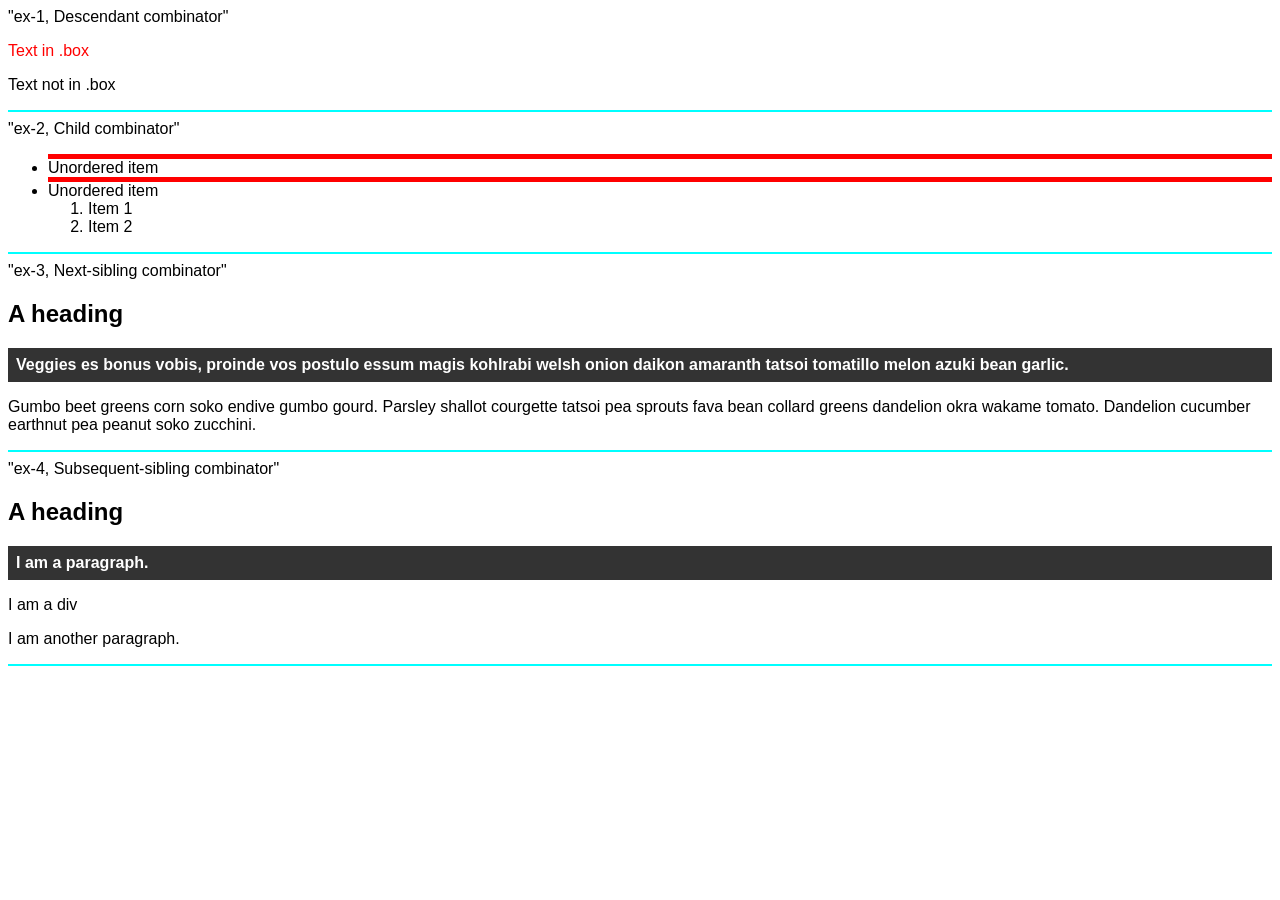
<file: core_3.8_Combinators/index.html>
<!---->
<!---->

<!doctype html>
<html lang="en">
<head>
  <meta charset="utf-8" />
    <meta name="viewport" content="width=device-width" />
    <link rel="icon" href="favicon.ico" type="image/x-icon">
    <link href="https://fonts.googleapis.com/css?family=Open+Sans+Condensed:300|Sonsie+One" rel="stylesheet" />
    <title>Combinators</title>
    <link rel="stylesheet" href="style.css">
</head>
    
<body>
  <!--Combinators-->
  <!--ex-1, Descendant combinator-->
  <a>"ex-1, Descendant combinator"</a>
    <div class="box">
      <p>Text in .box</p>
    </div>
    <p>Text not in .box</p>
  <hr>

  <!--ex-2, Child combinator-->
  <a>"ex-2, Child combinator"</a>
    <ul>
      <li>Unordered item</li>
      <li>
        Unordered item
        <ol>
          <li>Item 1</li>
          <li>Item 2</li>
        </ol>
      </li>
    </ul>
  <hr>

  <!--ex-3, Next-sibling combinator-->
  <a>"ex-3, Next-sibling combinator"</a>
    <article>
      <h1>A heading</h1>
      <p>
        Veggies es bonus vobis, proinde vos postulo essum magis kohlrabi welsh onion
        daikon amaranth tatsoi tomatillo melon azuki bean garlic.
      </p>
    
      <p>
        Gumbo beet greens corn soko endive gumbo gourd. Parsley shallot courgette
        tatsoi pea sprouts fava bean collard greens dandelion okra wakame tomato.
        Dandelion cucumber earthnut pea peanut soko zucchini.
      </p>
    </article>
  <hr>

  <!--ex-4, Subsequent-sibling combinator-->
  <a>"ex-4, Subsequent-sibling combinator"</a>
    <article>
      <h1>A heading</h1>
      <p>I am a paragraph.</p>
      <div>I am a div</div>
      <p>I am another paragraph.</p>
    </article>
  <hr>

</body>
</html>
</file>
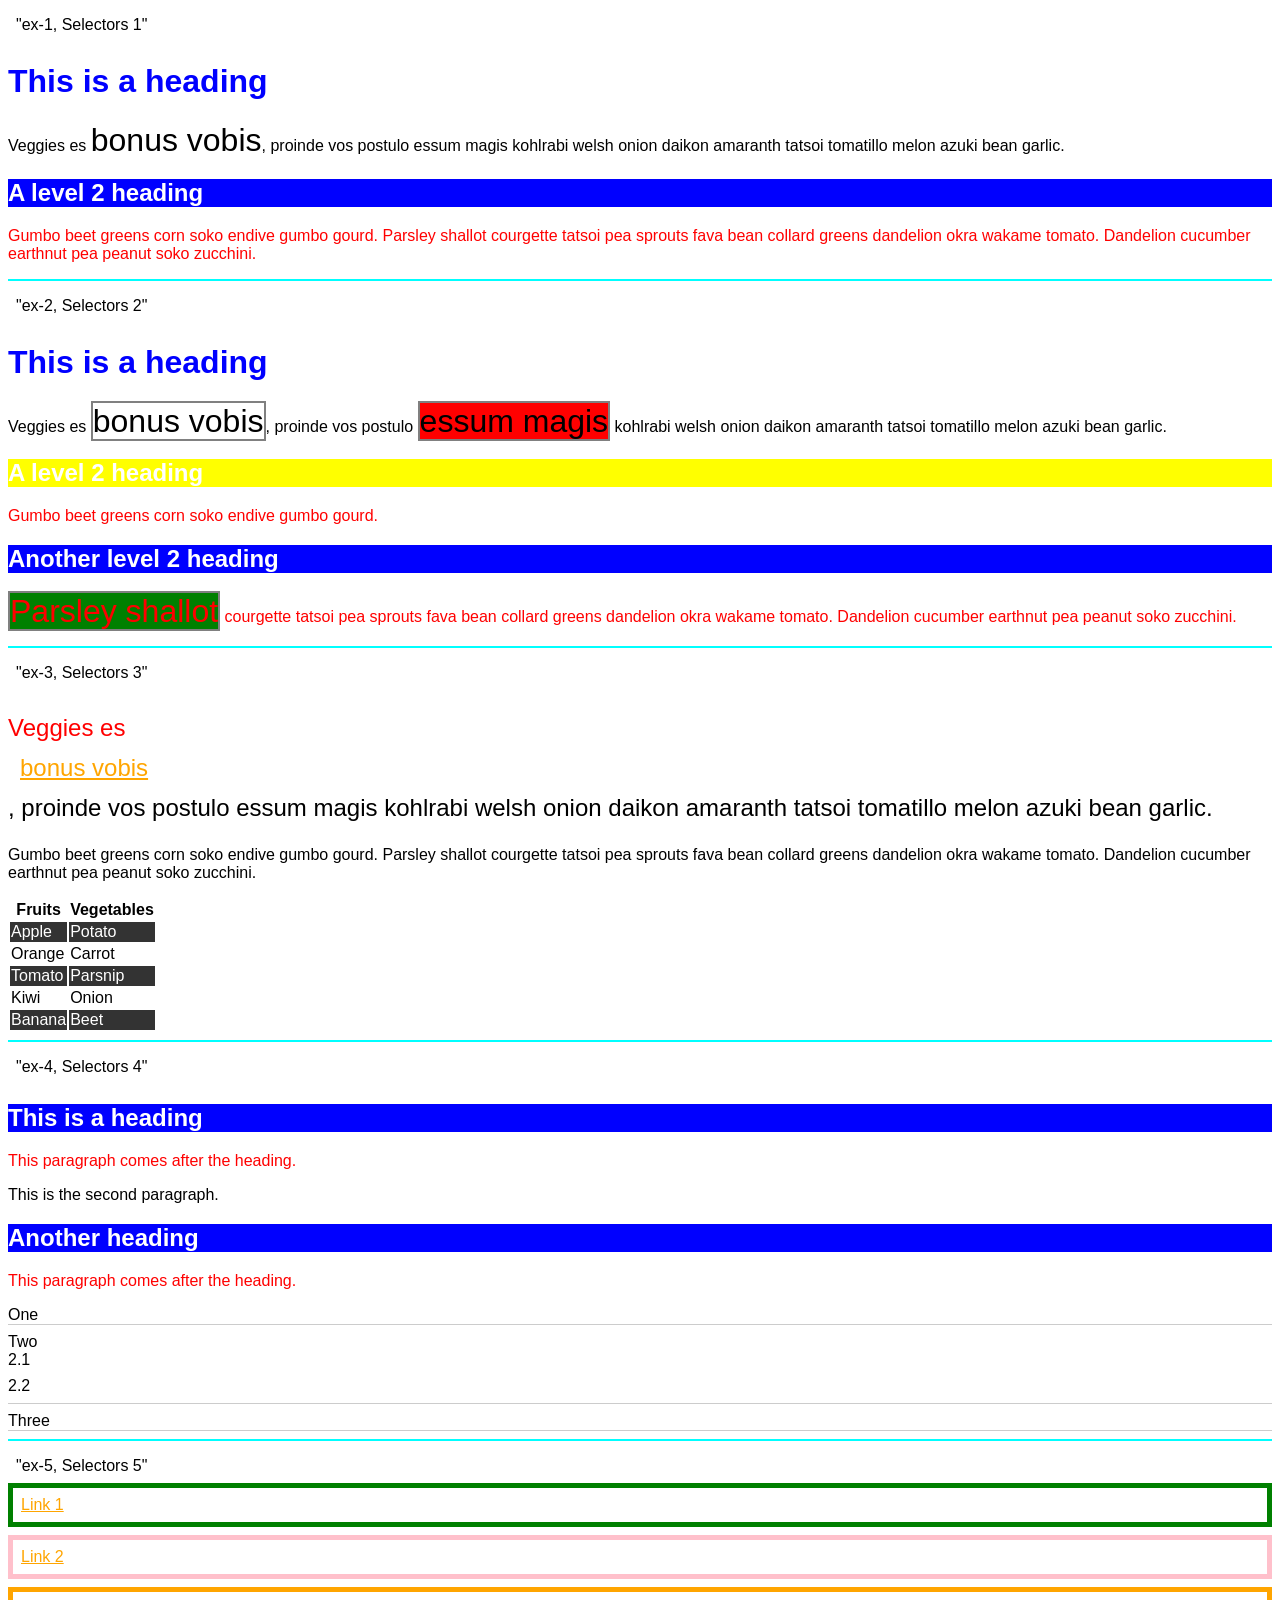
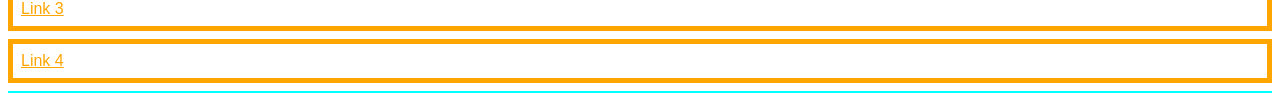
<file: core_3.9_Test_your_skills_Selector/index.html>
<!--C:\Users\rc2ju\OneDrive\Documents\core_3\
      core_3.9_Test_your_skills_Selector\index.html-->
<!---->

<!doctype html>
<html lang="en">
<head>
  <meta charset="utf-8" />
    <meta name="viewport" content="width=device-width" />
    <link rel="icon" href="favicon.ico" type="image/x-icon">
    <link href="https://fonts.googleapis.com/css?family=Open+Sans+Condensed:300|Sonsie+One" rel="stylesheet" />
    <title>Test your skills: Selectors</title>
    <link rel="stylesheet" href="style.css">
</head>
    
<body>
  <!--Test your skills: Selectors-->
  <!--ex-1, Selectors 1-->
  <a>"ex-1, Selectors 1"</a>
    <div class="container">
      <h1>This is a heading</h1>
      <p>
        Veggies es <span>bonus vobis</span>, proinde vos postulo essum magis
        kohlrabi welsh onion daikon amaranth tatsoi tomatillo melon azuki bean
        garlic.
      </p>
      <h2>A level 2 heading</h2>
      <p>
        Gumbo beet greens corn soko endive gumbo gourd. Parsley shallot courgette
        tatsoi pea sprouts fava bean collard greens dandelion okra wakame tomato.
        Dandelion cucumber earthnut pea peanut soko zucchini.
      </p>
    </div>
  <hr>

  <!--ex-2, Selectors 2-->
  <a>"ex-2, Selectors 2"</a>
      <div class="container">
        <h1>This is a heading</h1>
        <p>
          Veggies es <span class="alert">bonus vobis</span>, proinde vos postulo
          <span class="alert stop">essum magis</span> kohlrabi welsh onion daikon
          amaranth tatsoi tomatillo melon azuki bean garlic.
        </p>
        <h2 id="special">A level 2 heading</h2>
        <p>Gumbo beet greens corn soko endive gumbo gourd.</p>
        <h2>Another level 2 heading</h2>
        <p>
          <span class="alert go">Parsley shallot</span> courgette tatsoi pea sprouts
          fava bean collard greens dandelion okra wakame tomato. Dandelion cucumber
          earthnut pea peanut soko zucchini.
        </p>
      </div>
  <hr>

  <!--ex-3, Selectors 3-->
  <a>"ex-3, Selectors 3"</a>
      <div class="container">
        <p>
          Veggies es <a href="http://example.com">bonus vobis</a>, proinde vos postulo
          essum magis kohlrabi welsh onion daikon amaranth tatsoi tomatillo melon
          azuki bean garlic.
        </p>
        <p>
          Gumbo beet greens corn soko endive gumbo gourd. Parsley shallot courgette
          tatsoi pea sprouts fava bean collard greens dandelion okra wakame tomato.
          Dandelion cucumber earthnut pea peanut soko zucchini.
        </p>
        <table>
          <tbody>
            <tr>
              <th>Fruits</th>
              <th>Vegetables</th>
            </tr>
            <tr>
              <td>Apple</td>
              <td>Potato</td>
            </tr>
            <tr>
              <td>Orange</td>
              <td>Carrot</td>
            </tr>
            <tr>
              <td>Tomato</td>
              <td>Parsnip</td>
            </tr>
            <tr>
              <td>Kiwi</td>
              <td>Onion</td>
            </tr>
            <tr>
              <td>Banana</td>
              <td>Beet</td>
            </tr>
          </tbody>
        </table>
      </div>
  <hr>

  <!--ex-4, Selectors 4-->
  <a>"ex-4, Selectors 4"</a>
      <div class="container">
        <h2>This is a heading</h2>
        <p>This paragraph comes after the heading.</p>
        <p>This is the second paragraph.</p>
      
        <h2>Another heading</h2>
        <p>This paragraph comes after the heading.</p>
        <ul class="list">
          <li>One</li>
          <li>
            Two
            <ul>
              <li>2.1</li>
              <li>2.2</li>
            </ul>
          </li>
          <li>Three</li>
        </ul>
      </div>
  <hr>

  <!--ex-5, Selectors 5-->
  <a>"ex-5, Selectors 5"</a>
      <ul>
        <li><a class="a1" href="https://example.com">
          Link 1</a></li>
        <li><a class="a2" href="http://example.com" title="Visit example.com">
          Link 2</a></li>
        <li><a class="a3" href="/contact">
          Link 3</a></li>
        <li><a class="a3" href="../contact/index.html">
          Link 4</a></li>
      </ul>
  <hr>
  
</body>
</html>
</file>
<file: core_3.10_The_box_model/style.css>
/* This css is in root folder core_3.3_Getting_started_with_CSS */
hr {
    border: none;
    height: 2px;
    background-color: cyan;
}

body {
  font-family: sans-serif;
}

/* Examples of different display types,
   three different HTML elements */
/* ex-1, class="block" */
p,
ul {
  border: 2px solid gray;
  padding: 0.2em;
}

.block,
li {
  border: 2px solid blue;
  padding: 0.2em;
}

ul {
  display: flex;
  list-style: none;
}

.block {
  display: block;
}

/* ex-2, class="inline" */
span,
li {
  border: 2px solid blue;
}
ul {
  display: inline-flex;
  list-style: none;
  padding: 0;
}

.inline {
  display: inline;
}

/* ex-3, box */
.box {
  width: 350px;
  height: 150px;
  margin: 10px;
  padding: 25px;
  border: 5px solid black;
}

.box {
  border: 5px solid rebeccapurple;
  background-color: lightgray;
  padding: 40px;
  margin: 40px;
  width: 300px;
  height: 150px;
}

.alternate {
  box-sizing: border-box;
}

.container {
  border: 5px solid blue;
  margin: 40px;
}

/* ex-4.1, Margins */
.box1 {
  border: 5px solid rebeccapurple;
  background-color: lightgray;
  padding: 10px;
  height: 60px;
  /* try changing the margin properties: */
  margin-top: -40px;
  margin-right: 30px;
  margin-bottom: 10px;
  margin-left: 4em;
}

/* ex-4.2, Margin collapsing */
.container1 {
  border: 5px solid blue;
  margin: 0px;
}
.one1 {
  margin-bottom: 50px;
}

.two1 {
  margin-top: 30px;
}

/* ex-4.3, Boders */
.container2 {
  margin: 40px;
  padding: 20px;
  border-top: 5px dotted green;
  border-right: 1px solid black;
  border-bottom: 20px double rgb(23 45 145);
}
.box2 {
  padding: 20px;
  background-color: lightgray;
  border: 1px solid #333333;
  border-top-style: dotted;
  border-right-width: 20px;
  border-bottom-color: hotpink;
}

/* ex-4.4, Padding */
.box3 {
  border: 5px solid rebeccapurple;
  background-color: lightgray;
  padding-top: 0;
  padding-right: 30px;
  padding-bottom: 40px;
  padding-left: 4em;
}

.container3 {
  border: 5px solid blue;
  margin: 40px;
  padding: 20px;
}

/* ex-4.5, The box model and inline boxes*/
.span1 {
  margin: 20px 30px;
    padding: 10px 20px;
    width: 80px;
    height: 150px;
    background-color: lightblue;
    border: solid blue;
    border-width: 7px 1px;
}

/* ex-4.6.1, Using display: inline-block*/
.span2 {
  margin: 20px;
  padding: 20px;
  width: 80px;
  height: 50px;
  background-color: lightblue;
  border: 2px solid blue;
  display: inline-block;
}

/* ex-4.6.2, Using display: inline-block, .links-list a selector*/
.links-list a {
  background-color: rgb(179 57 81);
  color: white;
  text-decoration: none;
  padding: 1em 2em;
}

.links-list a:hover {
  background-color: rgb(66 28 40);
  color: white;
}
</file>
<file: core_3.11_Test_your_skills_The_box_model/style.css>
/* This css is in root folder core_3.3_Getting_started_with_CSS */
hr {
    border: none;
    height: 2px;
    background-color: cyan;
}

body {
  font-family: sans-serif;
}

/* Box model 1 */
.box {
  border: 5px solid rebeccapurple;
  background-color: lightgray;
  padding: 40px;
  margin: 40px;
  width: 300px;
  height: 150px;
}
.alternate {
  box-sizing: border-box;
  width: 390px;
}

/* Box model 2 */
.box1 {
  border: 5px dotted black;
  margin: 20px 1em 40px 2em;
  padding: 1em;
}

/* Box model 3 */
.box2 span {
  background-color: pink;
  border: 5px solid green;
  padding: 1em;
  display: inline-block;
}
</file>
<file: core_3.12_Handling_conflict/style.css>
/* C:\Users\rc2ju\OneDrive\Documents\core_3\
     core_3.12_Handling_conflict\style.css*/
hr {
    border: none;
    height: 2px;
    background-color: cyan;
}
body {
  font-family: sans-serif;
}

/* ex-1 
　後のh1 selectorが有効になる */
h1 {
  color: red;
}
h1 {
  color: rgb(0, 255, 200);
}

/* ex-2 class selector main-heading gives its rule a higher specificity 
   than the type selector h1 */
.main-heading {
  color: red;
}

h1 {
  color: blue;
}

/* ex-3 Inheheritance */
body {
  color: blue;
}

span {
  color: black;
}

/* ex-4 Understanding Inheheritance */
a {
  color: black;
}
.main {
  color: pink;
  border: 2px solid #cccccc;
  padding: 1em;
}

.special {
  color: black;
  font-weight: bold;
}

/* ex-5, Playing with inheritance control properties */
body {
  color: green;
}

.my-class-1 a {
  color: inherit;
}

.my-class-2 a {
  color: initial;
}

.my-class-3 a {
  color: unset;
}

/* ex-6, Resetting all property values */
blockquote {
  background-color: orange;
  border: 2px solid blue;
}

.fix-this {
  all: unset;
}

/* ex-7, Understanding the cascade*/
h2 {
  font-size: 2em;
  color: black;
  font-family: "Georgia", serif;
}
.small {
  font-size: 1em;
}
.bright {
  color: rebeccapurple;
}

/* ex-8, In-depth specificity example*/
/* 1. specificity: 1-0-1 */
#outer a {
  background-color: red;
}

/* 2. specificity: 2-0-1 */
#outer #inner a {
  background-color: blue;
}

/* 3. specificity: 1-0-4 */
#outer div ul li a {
  color: yellow;
}

/* 4. specificity: 1-1-3 */
#outer div ul .nav a {
  color: white;
}

/* 5. specificity: 0-2-4 */
div div li:nth-child(2) a:hover {
  border: 10px solid black;
}

/* 6. specificity: 0-2-3 */
div li:nth-child(2) a:hover {
  border: 10px dashed black;
}

/* 7. specificity: 0-3-3 */
div div .nav:nth-child(2) a:hover {
  border: 10px double black;
}
a {
  display: inline-block;
  line-height: 40px;
  font-size: 20px;
  text-decoration: none;
  text-align: ;
  width: 200px;
  margin-bottom: 10px;
}
ul {
  padding: 0;
}
li {
  list-style-type: none;
}

/* ex-9, special piece of CSS */
#winning {
  background-color: red;
  border: 1px solid black;
}

.better {
  background-color: gray;
  border: none !important;
}

p {
  background-color: blue;
  color: white;
  padding: 5px;
}
</file>
<file: core_3.13_Test_your_skills_The_Cascade/style.css>
/* C:\Users\rc2ju\OneDrive\Documents\core_3\
     core_3.12_Handling_conflict\style.css*/
hr {
    border: none;
    height: 2px;
    background-color: cyan;
}
body {
  font-family: sans-serif;
}

/* ex-1, Cascade 1 */
#outer div ul .nav a {
  background-color: powderblue;
  padding: 5px;
  display: inline-block;
  margin-bottom: 10px;
}
div div li a {
  color: rebeccapurple;
}
#outer #inner a {
  background-color: inherit;
}

/* ex-2, Cascade 2 */
@layer yellow, purple, green; 
/* @layer yellow, green, purple; */

@layer yellow {
  #outer div ul .nav a {
    padding: 5px;
    display: inline-block;
    margin-bottom: 10px;
  }
}

@layer green {
  a {
    color: lightgreen;
  }
}

@layer purple {
  div div li a {
    color: rebeccapurple;
  }
}
</file>
<file: core_3.14_Challenge_Fixing_blog_page_styles/style.css>
/* C:\Users\rc2ju\OneDrive\Documents\core_3\
     core_3.12_Handling_conflict\style.css*/
hr {
    border: none;
    height: 2px;
    background-color: cyan;
}
body {
  font-family: sans-serif;
}

/* ex-1, Starting point */
/* Basic type and text */

body {
  font: 1.2em / 1.5 system-ui;
  width: clamp(480px, 70%, 1000px);
  margin: 0 auto;
}

h1 {
  font-size: 2em;
}

h2 {
  font-size: 1.5em;
}

a {
  color: red;
}

a:hover {
  text-decoration: none;
}

/* Nav menu */

ul {
  display: flex;
  padding: 0;
  list-style-type: none;
  justify-content: space-between;
  gap: 10px;
}

li {
  flex: 1;
}

a {
  text-decoration: none;
  color: black;
  background-color: yellowgreen;
  text-align: center;
  padding: 10px;
}

a:hover {
  background-color: goldenrod;
}

/* Intro and summary */

.highlight {
  margin-top: 0;
  background-color: darkslategray;
  color: cornsilk;
}

.highlight a {
  color: purple;
}

/* Footer */

footer {
  margin-top: 20px;
  background-color: goldenrod;
  text-shadow: 1px 1px 1px black;
}
</file>
<file: core_3.2_What_is_CSS/style.css>
h1 {
    color: red;
    font-size: 1.5em;
}

p {
    color: aqua;
    padding: 5px;
    background: midnightblue;
}

hr {
    border: none;
    height: 2px;
    background-color: cyan;
}
</file>
<file: core_3.3_Getting_started_with_CSS/style.css>
/* This css is in root folder core_3.3_Getting_started_with_CSS */
hr {
    border: none;
    height: 2px;
    background-color: cyan;
}
h1 {
    color: red;
}
p,
li {
    color: green;
}

.special {
    color: orange;
    font-weight: bold;
}

li em {
    color: rebeccapurple;
}
a:link {
    color: pink;
}

a:visited {
    color: green;
}

a:hover {
    text-decoration: none;
}
</file>
<file: core_3.3_Getting_started_with_CSS/styles/style.css>
/* this css is in folder "styles" */
hr {
    border: none;
    height: 2px;
    background-color: cyan;
}
h1 {
    color: red;
}
</file>
<file: core_3.3_Getting_started_with_CSS/styles/general/style.css>
/* this css is in folder "general/styles/general" */
hr {
    border: none;
    height: 2px;
    background-color: cyan;
}
h1 {
    color: red;
}
</file>
<file: core_3.4_Challenge_Styling_a_biography_page/style.css>
/* This css is in root folder core_3.3_Getting_started_with_CSS */
hr {
    border: none;
    height: 2px;
    background-color: cyan;
}
html {
    background-color: white;
}

body {
    font: 1.2em / 1.5 system-ui;
    padding: 20px;
    width: 500px;
    background-color: #efefef;
    margin: 0 auto;
}

h1 {
    color: darkslategray;
    border-bottom: 10px dotted purple;
    font-size: 2rem;
}

h2 {
    font-style: italic;
    font-size: 1.5rem;
}

.job-title {
    color: darkslategray;
    font-weight: bold;
}

ul {
    background-color: white;
    border: 5px solid purple;
    padding: 30px;
    border-radius: 20px;
}

a {
    color: green;
}

a:hover,
a:focus {
    color: darkgreen;
    text-decoration: none;
}
</file>
<file: core_3.5_Basic_CSS_selectors/style.css>
/* This css is in root folder core_3.3_Getting_started_with_CSS */
hr {
    border: none;
    height: 2px;
    background-color: cyan;
}
span {
    background-color: yellow;
}
strong {
    color: rebeccapurple;
}
em {
    color: rebeccapurple;
}


.highlight {
    background-color: yellow;
}

body {
    font-family: sans-serif;
}

.notebox {
    border: 4px solid #666666;
    padding: 0.5em;
    margin: 0.5em;
}

.notebox.warning {
    border-color: orange;
    font-weight: bold;
}

.notebox.danger {
    border-color: red;
    font-weight: bold;
}



h1#heading {
    color: rebeccapurple;
}

#one {
    background-color: yellow;
}
</file>
<file: core_3.6_Attribute_selectors/style.css>
/* This css is in root folder core_3.3_Getting_started_with_CSS */
hr {
    border: none;
    height: 2px;
    background-color: cyan;
}

body {
    font-family: sans-serif;
}

li[class] {
    font-size: 120%;
}


li[class="a"] {
    background-color: yellow;
}

/* target "a" and "a b", not to "ab" */
li[class~="a"] {
    color: red;
}

li[class="n"] {
    color: white;
    background-color: purple;
}

/* Matches elements with an attr attribute,
   whose value begins with value. 
   means: "a" and "ab" */
li[class^="a"] {
    font-size: 100%;
}

/* Matches elements with an attr attribute,
   whose value ends with value.
   means: "bca" */
li[class$="a"] {
    background-color: yellow;
}

/* 	Matches elements with an attr attribute, 
    whose value contains value anywhere within the string.
    means: "a", "ab", "bca" and "bcabc" */
li[class*="a"] {
    color: red;
}
</file>
<file: core_3.7_Pseudo-classes_and_pseudo-elements/style.css>
/* This css is in root folder core_3.3_Getting_started_with_CSS */
hr {
    border: none;
    height: 2px;
    background-color: cyan;
}

body {
    font-family: sans-serif;
}

li[class] {
    font-size: 120%;
}

.first {
    font-size: 120%;
    font-weight: bold;
}

a:link,
a:visited {
  color: rebeccapurple;
  font-weight: bold;
}

a:hover {
  color: hotpink;
}

.red-input:focus {
  background: yellow;
  color: red;
}

.blue-input:focus {
  background: yellow;
  color: lime;
}

article p::first-line {
  font-size: 120%;
  font-weight: bold;
}

article p:first-child::first-line {
  font-size: 120%;
  font-weight: bold;
  color:darkmagenta;
}

.box::before {
    content: "This should show before the other content. ";
    background-color: yellow;
}
.box::after {
    content: "This should show after the other content. ";
    background-color: lightskyblue;
}
.box1::after {
    content: " ➥";
}

.box2::before {
    content: "box2-before";
    display: block;
    width: 100px;
    height: 20px;
    color:white;
    background-color: rebeccapurple;
    border: 1px solid green;
}
.box2::after {
    content: "box2-after";
    display: block;
    width: 100px;
    height: 20px;
    color: white;
    background-color: rebeccapurple;
    border: 1px solid green;
}
</file>
<file: core_3.8_Combinators/style.css>
/* This css is in root folder core_3.3_Getting_started_with_CSS */
hr {
    border: none;
    height: 2px;
    background-color: cyan;
}

body {
  font-family: sans-serif;
}

.box p {
  color: red;
}

/* 行間無し(0%) で直前の行に改行して続く
p {
  line-height:0%;
}
*/

ul > li {
  border-top: 5px solid red;
  
}

h1+p {
  font-weight: bold;
  background-color: #333333;
  color: white;
  padding: 0.5em;
}

/* h1~p {
  font-weight: bold;
  background-color: #333333;
  color: white;
  padding: 0.5em;
} */
</file>
<file: core_3.9_Test_your_skills_Selector/style.css>
/* This css is in root folder core_3.3_Getting_started_with_CSS */
hr {
    border: none;
    height: 2px;
    background-color: cyan;
}

body {
  font-family: sans-serif;
}

/* for Selectors 1 */
h1 {
  color: blue;
}
h2 {
  background-color: blue;
  color: white;
}
span {
  font-size: 200%;
}

/* for Selectors 2 */
#special {
  background-color: yellow;
}
.alert {
  border: 2px solid grey;
}
.alert.stop {
  background-color: red;
}
.alert.go {
  background-color: green;
}

/* for Selectors 3 */
.container p:first-child {
  font-size: 150%;
}

.container p:first-child::first-line {
  color: red;
}

a:link {
  color: orange;
}

a:visited {
  color: green;
}

a:hover {
  text-decoration: none;
}

tr:nth-child(even) {
  background-color: #333333;
  color: white;
}

/* for Selectors 4 */
h2+p {
  color: red;
}

.list>li {
  list-style: none;
  border-bottom: 1px solid #cccccc;
}

/* for Selectors 5 */
ul {
  list-style: none;
  margin: 0;
  padding: 0;
}

li {
  margin-bottom: 0.5em;
}

a {
  display: block;
  padding: 0.5em;
}

/* for Selectors 5 mod.*/
.a1 {
  border: 5px solid green;
}
.a2 {
  border: 5px solid pink;
}
.a3 {
  border: 5px solid orange;
}
.a4 {
  border: 5px solid purple;
}
</file>
